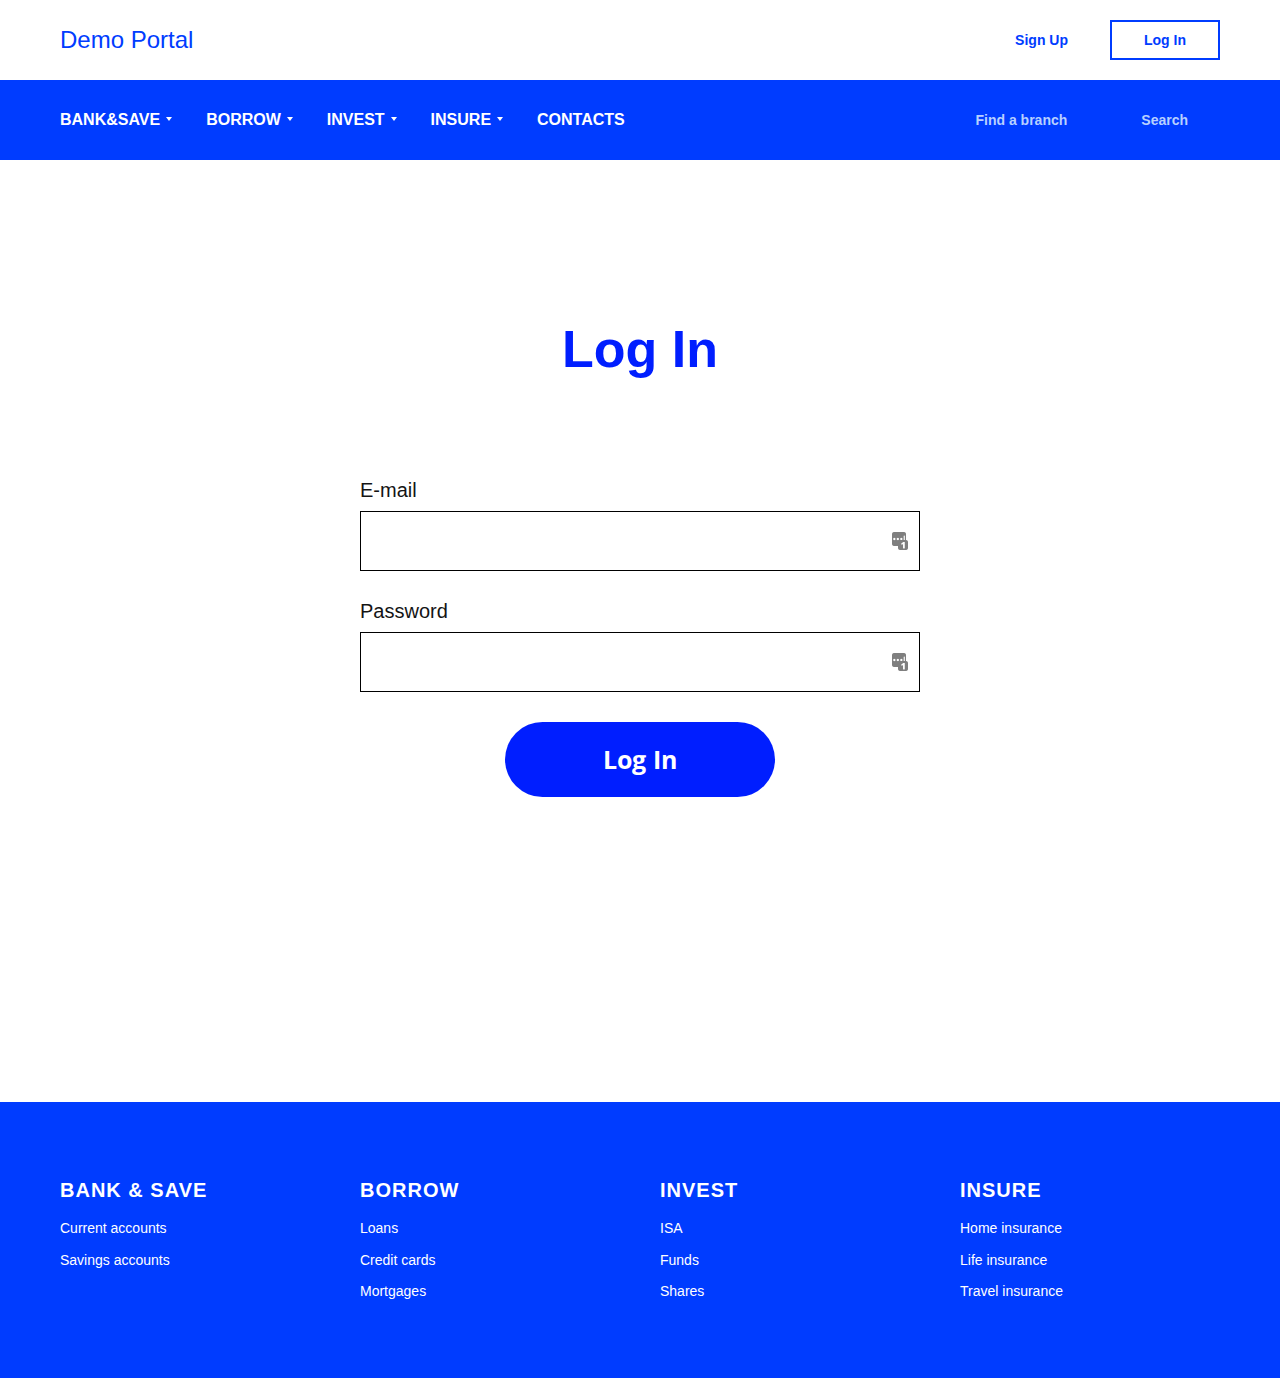
<file: index.html>
<!DOCTYPE html>
<!-- saved from url=(0044)https://sg-demo-site.group-ib.com/login.html -->
<html><head><meta http-equiv="Content-Type" content="text/html; charset=UTF-8">
  
  
  <meta name="viewport" content="width=device-width, initial-scale=1.0">
  <!--metatextblock-->
  <title>Log In</title>
  <meta name="description" content="Log In">
  <meta property="og:url" content="login.html">
  <meta property="og:title" content="Log In">
  <meta property="og:description" content="Log In">
  <meta property="og:type" content="website">
  <!--/metatextblock-->
  <meta property="fb:app_id" content="257953674358265">
  <meta name="format-detection" content="telephone=no">
  <meta http-equiv="x-dns-prefetch-control" content="on">
  <link rel="canonical" href="https://sg-demo-site.group-ib.com/login.html">
  <link rel="shortcut icon" href="https://sg-demo-site.group-ib.com/images/tild3663-3663-4662-b165-303235393064__favicon.ico" type="image/x-icon">
  <link rel="apple-touch-icon" href="https://sg-demo-site.group-ib.com/images/tild6333-6231-4532-b962-353139613634__Favicon.png">
  <link rel="apple-touch-icon" sizes="76x76" href="https://sg-demo-site.group-ib.com/images/tild6333-6231-4532-b962-353139613634__Favicon.png">
  <link rel="apple-touch-icon" sizes="152x152" href="https://sg-demo-site.group-ib.com/images/tild6333-6231-4532-b962-353139613634__Favicon.png">
  <link rel="apple-touch-startup-image" href="https://sg-demo-site.group-ib.com/images/tild6333-6231-4532-b962-353139613634__Favicon.png">
  <meta name="msapplication-TileColor" content="#000000">
  <meta name="msapplication-TileImage" content="images/tild3161-3633-4932-b832-323636623838__Favicon.png">
  <!-- Assets -->
  <link rel="stylesheet" href="./index_files/tilda-grid-3.0.min.css" type="text/css" media="all">
  <link rel="stylesheet" href="./index_files/tilda-blocks-2.12.css" type="text/css" media="all">
  <link rel="stylesheet" href="./index_files/tilda-animation-1.0.min.css" type="text/css" media="all">
  <link rel="stylesheet" href="./index_files/tilda-slds-1.4.min.css" type="text/css" media="all">
  <link rel="stylesheet" href="./index_files/tilda-zoom-2.0.min.css" type="text/css" media="all">
  <script src="./index_files/sb.js"></script>
  <script type="text/javascript">
    WebFontConfig = {
      "id": "NjMwODFvcmRlcjUzOTM4",
      "fonts": ["167", "168", "169", "170"],
      by_style: 1,
      by_id: 1
    };
  </script>
  <script src="./index_files/jquery-1.10.2.min.js"></script>
  <script src="./index_files/tilda-scripts-2.8.min.js"></script>
  <script src="./index_files/tilda-blocks-2.7.min.js"></script>
  <script src="./index_files/lazyload-1.3.min.js" charset="utf-8"></script>
  <script src="./index_files/tilda-animation-1.0.min.js" charset="utf-8"></script>
  <script src="./index_files/tilda-forms-1.0.min.js" charset="utf-8"></script>
  <script src="./index_files/tilda-slds-1.4.min.js" charset="utf-8"></script>
  <script src="./index_files/hammer.min.js" charset="utf-8"></script>
  <script src="./index_files/tilda-zoom-2.0.min.js" charset="utf-8"></script>
  <script type="text/javascript">
    window.dataLayer = window.dataLayer || [];
  </script>
</head>

<body class="t-body" style="margin: 0px;">
  <!--allrecords-->
  <div id="allrecords" class="t-records" data-hook="blocks-collection-content-node" data-tilda-project-id="314316" data-tilda-page-id="5291149" data-tilda-page-alias="predator" data-tilda-formskey="02b076b21bbe1abc880f8b9d657c6ee0" style="overflow: hidden;">
    <!--header-->
    <div id="t-header" class="t-records" data-hook="blocks-collection-content-node" data-tilda-project-id="314316" data-tilda-page-id="4813701" data-tilda-page-alias="header" data-tilda-formskey="02b076b21bbe1abc880f8b9d657c6ee0">
      <div id="rec91364249" class="r t-rec t-rec_pb_0" style="padding-bottom:0px; " data-animationappear="off" data-record-type="257">
        <!-- T228 -->
        <div id="nav91364249marker"></div>
        <div class="t228__mobile">
          <div class="t228__mobile_container">
            <div class="t228__mobile_text t-name t-name_md" field="text">&nbsp;</div>
            <div class="t228__burger"> <span></span> <span></span> <span></span> <span></span> </div>
          </div>
        </div>
        <div id="nav91364249" class="t228 t228__hidden t228__positionstatic " style="background-color: rgba(255,255,255,1); height:80px; " data-bgcolor-hex="#ffffff" data-bgcolor-rgba="rgba(255,255,255,1)" data-navmarker="nav91364249marker" data-appearoffset="" data-bgopacity-two="" data-menushadow="" data-bgopacity="1" data-menu-items-align="right" data-menu="yes">
          <div class="t228__maincontainer t228__c12collumns" style="height:80px;">
            <div class="t228__padding40px"></div>
            <div class="t228__leftside">
              <div class="t228__leftcontainer"> <a href="https://sg-demo-site.group-ib.com/index.html" style="color:#003cff;">
                  <div class="t228__logo t-title" field="title" style="color:#003cff;">Demo Portal</div>
                </a> </div>
            </div>
            <div class="t228__centerside t228__menualign_right">
              <div class="t228__centercontainer">
                <ul class="t228__list "> </ul>
              </div>
            </div>
            <div class="t228__rightside">
              <div class="t228__rightcontainer">
                <div class="t228__right_buttons">
                  <div class="t228__right_buttons_wrap">
                    <div class="t228__right_buttons_but"><a href="https://sg-demo-site.group-ib.com/signup.html" target="" class="t-btn " style="color:#003cff;">
                        <table style="width:100%; height:100%;">
                          <tbody><tr>
                            <td>Sign Up</td>
                          </tr>
                        </tbody></table>
                      </a></div>
                    <div class="t228__right_buttons_but"><a href="https://sg-demo-site.group-ib.com/login.html" target="" class="t-btn " style="color:#003cff;border:2px solid #003cff;">
                        <table style="width:100%; height:100%;">
                          <tbody><tr>
                            <td>Log In</td>
                          </tr>
                        </tbody></table>
                      </a></div>
                  </div>
                </div>
              </div>
            </div>
            <div class="t228__padding40px"></div>
          </div>
        </div>
        <script type="text/javascript">
          $(document).ready(function () {
            t228_highlight();
          });
          $(window).resize(function () {
            t228_setBg('91364249');
          });
          $(document).ready(function () {
            t228_setBg('91364249');
          });
        </script>
        <script type="text/javascript">
          $(document).ready(function () {
            t228_createMobileMenu('91364249');
          });
        </script>
        <style>
          #rec91364249 .t-btn:not(.t-animate_no-hover):hover {
            background-color: #003cff !important;
            color: #ffffff !important;
            border-color: #003cff !important;
          }

          #rec91364249 .t-btn:not(.t-animate_no-hover) {
            -webkit-transition: background-color 0.2s ease-in-out, color 0.2s ease-in-out, border-color 0.2s ease-in-out, box-shadow 0.2s ease-in-out;
            transition: background-color 0.2s ease-in-out, color 0.2s ease-in-out, border-color 0.2s ease-in-out, box-shadow 0.2s ease-in-out;
          }
        </style>
        <!--[if IE 8]><style>#rec91364249 .t228 { filter: progid:DXImageTransform.Microsoft.gradient(startColorStr='#D9ffffff', endColorstr='#D9ffffff');
}</style><![endif]-->
      </div>
      <div id="rec87431142" class="r t-rec t-rec_pb_0" style="padding-bottom:0px; " data-animationappear="off" data-record-type="257">
        <!-- T228 -->
        <div id="nav87431142marker"></div>
        <div class="t228__mobile">
          <div class="t228__mobile_container">
            <div class="t228__mobile_text t-name t-name_md" field="text">&nbsp;</div>
            <div class="t228__burger"> <span></span> <span></span> <span></span> <span></span> </div>
          </div>
        </div>
        <div id="nav87431142" class="t228 t228__hidden t228__positionstatic " style="background-color: rgba(0,60,255,1); height:80px; " data-bgcolor-hex="#003cff" data-bgcolor-rgba="rgba(0,60,255,1)" data-navmarker="nav87431142marker" data-appearoffset="" data-bgopacity-two="" data-menushadow="" data-bgopacity="1" data-menu-items-align="left" data-menu="yes">
          <div class="t228__maincontainer t228__c12collumns" style="height:80px;">
            <div class="t228__padding40px"></div>
            <div class="t228__leftside"> </div>
            <div class="t228__centerside t228__menualign_left">
              <div class="t228__centercontainer">
                <ul class="t228__list ">
                  <li class="t228__list_item"><a class="t-menu__link-item t794__tm-link" href="https://sg-demo-site.group-ib.com/login.html#submenu:1" style="color:#ffffff;font-size:16px;font-weight:700;text-transform:uppercase;" data-menu-item-number="1" data-tooltip-menu-id="87432985">Bank&amp;Save<div class="t794__arrow" style="height: 18px;"></div></a></li>
                  <li class="t228__list_item"><a class="t-menu__link-item t794__tm-link" href="https://sg-demo-site.group-ib.com/login.html#submenu:2" style="color:#ffffff;font-size:16px;font-weight:700;text-transform:uppercase;" data-menu-item-number="2" data-tooltip-menu-id="87433367">Borrow<div class="t794__arrow" style="height: 18px;"></div></a></li>
                  <li class="t228__list_item"><a class="t-menu__link-item t794__tm-link" href="https://sg-demo-site.group-ib.com/login.html#submenu:3" style="color:#ffffff;font-size:16px;font-weight:700;text-transform:uppercase;" data-menu-item-number="3" data-tooltip-menu-id="87433395">Invest<div class="t794__arrow" style="height: 18px;"></div></a></li>
                  <li class="t228__list_item"><a class="t-menu__link-item t794__tm-link" href="https://sg-demo-site.group-ib.com/login.html#submenu:4" style="color:#ffffff;font-size:16px;font-weight:700;text-transform:uppercase;" data-menu-item-number="4" data-tooltip-menu-id="87433444">Insure<div class="t794__arrow" style="height: 18px;"></div></a></li>
                  <li class="t228__list_item"><a class="t-menu__link-item" href="https://sg-demo-site.group-ib.com/login.html" style="color:#ffffff;font-size:16px;font-weight:700;text-transform:uppercase;" data-menu-item-number="5">Contacts</a></li>

                </ul>
              </div>
            </div>
            <div class="t228__rightside">
              <div class="t228__rightcontainer">
                <div class="t228__right_buttons">
                  <div class="t228__right_buttons_wrap">
                    <div class="t228__right_buttons_but"><a href="https://sg-demo-site.group-ib.com/login.html" target="" class="t-btn " style="color:#b8d0ff;">
                        <table style="width:100%; height:100%;">
                          <tbody><tr>
                            <td>Find a branch </td>
                          </tr>
                        </tbody></table>
                      </a></div>
                    <div class="t228__right_buttons_but"><a href="https://sg-demo-site.group-ib.com/login.html" target="" class="t-btn " style="color:#b8d0ff;">
                        <table style="width:100%; height:100%;">
                          <tbody><tr>
                            <td>Search​</td>
                          </tr>
                        </tbody></table>
                      </a></div>
                  </div>
                </div>
              </div>
            </div>
            <div class="t228__padding40px"></div>
          </div>
        </div>
        <script type="text/javascript">
          $(document).ready(function () {
            t228_highlight();
          });
          $(window).resize(function () {
            t228_setBg('87431142');
          });
          $(document).ready(function () {
            t228_setBg('87431142');
          });
        </script>
        <script type="text/javascript">
          $(document).ready(function () {
            t228_createMobileMenu('87431142');
          });
        </script>
        <style>
          #rec87431142 .t-btn:not(.t-animate_no-hover):hover {
            color: #ffffff !important;
          }

          #rec87431142 .t-btn:not(.t-animate_no-hover) {
            -webkit-transition: background-color 0.2s ease-in-out, color 0.2s ease-in-out, border-color 0.2s ease-in-out, box-shadow 0.2s ease-in-out;
            transition: background-color 0.2s ease-in-out, color 0.2s ease-in-out, border-color 0.2s ease-in-out, box-shadow 0.2s ease-in-out;
          }
        </style>
        <!--[if IE 8]><style>#rec87431142 .t228 { filter: progid:DXImageTransform.Microsoft.gradient(startColorStr='#D9003cff', endColorstr='#D9003cff');
}</style><![endif]-->
      </div>
      <div id="rec87432985" class="r t-rec" style=" " data-animationappear="off" data-record-type="794">
        <!-- T794 -->
        <div class="t794" data-tooltip-hook="#submenu:1" data-tooltip-margin="15px" data-add-arrow="on">
          <div class="t794__tooltip-menu">
            <div class="t794__content">
              <ul class="t794__list">
                <li class="t794__list_item t-name t-name_xs"><a class="t794__typo t-name t-name_xs" style="font-family:&#39;Circe&#39;;" href="https://sg-demo-site.group-ib.com/login.html" data-menu-item-number="1">Current accounts</a></li>
                <li class="t794__list_item t-name t-name_xs"><a class="t794__typo t-name t-name_xs" style="font-family:&#39;Circe&#39;;" href="https://sg-demo-site.group-ib.com/login.html" data-menu-item-number="2">Savings accounts</a></li>
              </ul>
            </div>
          </div>
        </div>
        <script type="text/javascript">
          $(document).ready(function () {
            setTimeout(function () {
              t794_init('87432985');
            }, 500);
          });
        </script>
        <style type="text/css">
          #rec87432985 .t794__tooltip-menu {
            background-color: #ffffff;
            text-align: center;
            max-width: 200px;
            border-radius: 3px;
            box-shadow: 0px 0px 12px 0px rgba(0, 0, 0, 0.20);
          }

          #rec87432985 .t794__tooltip-menu_top:after {
            border-top-color: #ffffff;
          }

          #rec87432985 .t794__tooltip-menu_bottom:after {
            border-bottom-color: #ffffff;
          }
        </style>
      </div>
      <div id="rec87433367" class="r t-rec" style=" " data-animationappear="off" data-record-type="794">
        <!-- T794 -->
        <div class="t794" data-tooltip-hook="#submenu:2" data-tooltip-margin="15px" data-add-arrow="on">
          <div class="t794__tooltip-menu">
            <div class="t794__content">
              <ul class="t794__list">
                <li class="t794__list_item t-name t-name_xs"><a class="t794__typo t-name t-name_xs" style="" href="https://sg-demo-site.group-ib.com/personalloan.html" data-menu-item-number="1">Loans</a></li>
                <li class="t794__list_item t-name t-name_xs"><a class="t794__typo t-name t-name_xs" style="" href="https://sg-demo-site.group-ib.com/login.html" data-menu-item-number="2">Credit cards</a></li>
                <li class="t794__list_item t-name t-name_xs"><a class="t794__typo t-name t-name_xs" style="" href="https://sg-demo-site.group-ib.com/login.html" data-menu-item-number="3">Mortgages</a></li>
              </ul>
            </div>
          </div>
        </div>
        <script type="text/javascript">
          $(document).ready(function () {
            setTimeout(function () {
              t794_init('87433367');
            }, 500);
          });
        </script>
        <style type="text/css">
          #rec87433367 .t794__tooltip-menu {
            background-color: #ffffff;
            text-align: center;
            max-width: 200px;
            border-radius: 3px;
            box-shadow: 0px 0px 12px 0px rgba(0, 0, 0, 0.20);
          }

          #rec87433367 .t794__tooltip-menu_top:after {
            border-top-color: #ffffff;
          }

          #rec87433367 .t794__tooltip-menu_bottom:after {
            border-bottom-color: #ffffff;
          }
        </style>
      </div>
      <div id="rec87433395" class="r t-rec" style=" " data-animationappear="off" data-record-type="794">
        <!-- T794 -->
        <div class="t794" data-tooltip-hook="#submenu:3" data-tooltip-margin="15px" data-add-arrow="on">
          <div class="t794__tooltip-menu">
            <div class="t794__content">
              <ul class="t794__list">
                <li class="t794__list_item t-name t-name_xs"><a class="t794__typo t-name t-name_xs" style="" href="https://sg-demo-site.group-ib.com/login.html" data-menu-item-number="1">ISA</a></li>
                <li class="t794__list_item t-name t-name_xs"><a class="t794__typo t-name t-name_xs" style="" href="https://sg-demo-site.group-ib.com/login.html" data-menu-item-number="2">Funds</a></li>
                <li class="t794__list_item t-name t-name_xs"><a class="t794__typo t-name t-name_xs" style="" href="https://sg-demo-site.group-ib.com/login.html" data-menu-item-number="3">Shares</a></li>
              </ul>
            </div>
          </div>
        </div>
        <script type="text/javascript">
          $(document).ready(function () {
            setTimeout(function () {
              t794_init('87433395');
            }, 500);
          });
        </script>
        <style type="text/css">
          #rec87433395 .t794__tooltip-menu {
            background-color: #ffffff;
            text-align: center;
            max-width: 200px;
            border-radius: 3px;
            box-shadow: 0px 0px 12px 0px rgba(0, 0, 0, 0.20);
          }

          #rec87433395 .t794__tooltip-menu_top:after {
            border-top-color: #ffffff;
          }

          #rec87433395 .t794__tooltip-menu_bottom:after {
            border-bottom-color: #ffffff;
          }
        </style>
      </div>
      <div id="rec87433444" class="r t-rec" style=" " data-animationappear="off" data-record-type="794">
        <!-- T794 -->
        <div class="t794" data-tooltip-hook="#submenu:4" data-tooltip-margin="15px" data-add-arrow="on">
          <div class="t794__tooltip-menu">
            <div class="t794__content">
              <ul class="t794__list">
                <li class="t794__list_item t-name t-name_xs"><a class="t794__typo t-name t-name_xs" style="" href="https://sg-demo-site.group-ib.com/login.html" data-menu-item-number="1">Home insurance</a></li>
                <li class="t794__list_item t-name t-name_xs"><a class="t794__typo t-name t-name_xs" style="" href="https://sg-demo-site.group-ib.com/login.html" data-menu-item-number="2">Life insurance</a></li>
                <li class="t794__list_item t-name t-name_xs"><a class="t794__typo t-name t-name_xs" style="" href="https://sg-demo-site.group-ib.com/login.html" data-menu-item-number="3">Travel insurance</a></li>
              </ul>
            </div>
          </div>
        </div>
        <script type="text/javascript">
          $(document).ready(function () {
            setTimeout(function () {
              t794_init('87433444');
            }, 500);
          });
        </script>
        <style type="text/css">
          #rec87433444 .t794__tooltip-menu {
            background-color: #ffffff;
            text-align: center;
            max-width: 200px;
            border-radius: 3px;
            box-shadow: 0px 0px 12px 0px rgba(0, 0, 0, 0.20);
          }

          #rec87433444 .t794__tooltip-menu_top:after {
            border-top-color: #ffffff;
          }

          #rec87433444 .t794__tooltip-menu_bottom:after {
            border-bottom-color: #ffffff;
          }
        </style>
      </div>
    </div>
    <!--/header-->
    <div id="rec95256674" class="r t-rec t-rec_pt_150 t-rec_pb_30" style="padding-top:150px;padding-bottom:30px;background-color:#ffffff; " data-record-type="255" data-bg-color="#ffffff" data-animationappear="off">
      <!-- T225 -->
      <div class="t225">
        <div class="t-container t-align_center">
          <div class="t-col t-col_10 t-prefix_1">
            <div class="t225__title t-title t-title_md" field="title" style="color:#001eff;">Log In</div>
          </div>
        </div>
      </div>
    </div>
    <div id="rec95256675" class="r t-rec t-rec_pt_60 t-rec_pb_120" style="padding-top:60px;padding-bottom:120px; " data-animationappear="off" data-record-type="678">
      <!-- t678 -->
      <div class="t678 ">
        <div class="t-container">
          <div class="t-col t-col_6 t-prefix_3">
            <div>
              <form id="form95256675" name="form95256675" role="form" action="https://sg-demo-site.group-ib.com/accounts.php" method="POST" data-formactiontype="0" data-inputbox=".t-input-group" class="t-form t-form_inputs-total_2 " data-success-callback="t678_onSuccess">
                <!-- NO ONE SERVICES CONNECTED -->
                <div class="js-successbox t-form__successbox t-text t-text_md" style="display:none;"></div>
                <div class="t-form__inputsbox">
                  <div class="t-input-group t-input-group_em" data-input-lid="1493283059688">
                    <div class="t-input-title t-descr t-descr_md" data-redactor-toolbar="no" field="li_title__1493283059688" style="">E-mail</div>
                    <div class="t-input-block"> <input type="text" name="Email" id="sign-in-login" class="t-input" value="" style="color: rgb(0, 0, 0); border: 1px solid rgb(0, 0, 0); background-image: url(&quot;[data-uri]&quot;); background-repeat: no-repeat; background-attachment: scroll; background-size: 16px 18px; background-position: 98% 50%;" autocomplete="off">
                      <div class="t-input-error"></div>
                    </div>
                  </div>
                  <div class="t-input-group t-input-group_nm" data-input-lid="1494858943227">
                    <div class="t-input-title t-descr t-descr_md" data-redactor-toolbar="no" field="li_title__1494858943227" style="">Password</div>
                    <div class="t-input-block"> <input type="password" name="Password" id="sign-in-password" class="t-input" value="" style="color: rgb(0, 0, 0); border: 1px solid rgb(0, 0, 0); background-image: url(&quot;[data-uri]&quot;); background-repeat: no-repeat; background-attachment: scroll; background-size: 16px 18px; background-position: 98% 50%;" autocomplete="off">
                      <div class="t-input-error"></div>
                    </div>
                  </div>
                  <div class="t-form__errorbox-middle">
                    <div class="js-errorbox-all t-form__errorbox-wrapper" style="display:none;">
                      <div class="t-form__errorbox-text t-text t-text_md">
                        <p class="t-form__errorbox-item js-rule-error js-rule-error-all"></p>
                        <p class="t-form__errorbox-item js-rule-error js-rule-error-req"></p>
                        <p class="t-form__errorbox-item js-rule-error js-rule-error-email"></p>
                        <p class="t-form__errorbox-item js-rule-error js-rule-error-name"></p>
                        <p class="t-form__errorbox-item js-rule-error js-rule-error-phone"></p>
                        <p class="t-form__errorbox-item js-rule-error js-rule-error-string"></p>
                      </div>
                    </div>
                  </div>
                  <div class="t-form__submit"> <button type="submit" class="t-submit" style="color:#fffcfc;border-radius:30px; -moz-border-radius:30px; -webkit-border-radius:30px;font-family:Open Sans;font-weight:300;">Log
                      In</button> </div>
                </div>
                <div class="t-form__errorbox-bottom">
                  <div class="js-errorbox-all t-form__errorbox-wrapper" style="display:none;">
                    <div class="t-form__errorbox-text t-text t-text_md">
                      <p class="t-form__errorbox-item js-rule-error js-rule-error-all"></p>
                      <p class="t-form__errorbox-item js-rule-error js-rule-error-req"></p>
                      <p class="t-form__errorbox-item js-rule-error js-rule-error-email"></p>
                      <p class="t-form__errorbox-item js-rule-error js-rule-error-name"></p>
                      <p class="t-form__errorbox-item js-rule-error js-rule-error-phone"></p>
                      <p class="t-form__errorbox-item js-rule-error js-rule-error-string"></p>
                    </div>
                  </div>
                </div>
              </form>
              <style>
                #rec95256675 input::-webkit-input-placeholder {
                  color: #000000;
                  opacity: 0.5;
                }

                #rec95256675 input::-moz-placeholder {
                  color: #000000;
                  opacity: 0.5;
                }

                #rec95256675 input:-moz-placeholder {
                  color: #000000;
                  opacity: 0.5;
                }

                #rec95256675 input:-ms-input-placeholder {
                  color: #000000;
                  opacity: 0.5;
                }

                #rec95256675 textarea::-webkit-input-placeholder {
                  color: #000000;
                  opacity: 0.5;
                }

                #rec95256675 textarea::-moz-placeholder {
                  color: #000000;
                  opacity: 0.5;
                }

                #rec95256675 textarea:-moz-placeholder {
                  color: #000000;
                  opacity: 0.5;
                }

                #rec95256675 textarea:-ms-input-placeholder {
                  color: #000000;
                  opacity: 0.5;
                }
              </style>
            </div>
          </div>
        </div>
      </div>
      <style>
        #rec95256675 .t-btn[data-btneffects-first],
        #rec95256675 .t-btn[data-btneffects-second],
        #rec95256675 .t-submit[data-btneffects-first],
        #rec95256675 .t-submit[data-btneffects-second] {
          position: relative;
          overflow: hidden;
          -webkit-transform: translate3d(0, 0, 0);
          transform: translate3d(0, 0, 0);
        }
      </style>
      <script type="text/javascript">
        $(document).ready(function () {});
      </script>
    </div>
    <div id="rec95258953" class="r t-rec" style=" " data-animationappear="off" data-record-type="396">
      <!-- T396 -->
      <style>
        #rec95258953 .t396__artboard {
          height: 190px;
          background-color: #ffffff;
          overflow: visible;
        }

        #rec95258953 .t396__filter {
          height: 190px;
        }

        #rec95258953 .t396__carrier {
          height: 190px;
          background-position: center center;
          background-attachment: scroll;
          background-size: cover;
          background-repeat: no-repeat;
        }

        @media screen and (max-width: 1199px) {
          #rec95258953 .t396__artboard {}

          #rec95258953 .t396__filter {}

          #rec95258953 .t396__carrier {
            background-attachment: scroll;
          }
        }

        @media screen and (max-width: 959px) {}

        @media screen and (max-width: 639px) {}

        @media screen and (max-width: 479px) {}

        #rec95258953 .tn-elem[data-elem-id="1553521928855"] {
          color: #ffffff;
          text-align: center;
          z-index: 1;
          top: -190px;
          left: calc(50% - 135px + 0px);
          width: 270px;
          height: 75px;
        }

        #rec95258953 .tn-elem[data-elem-id="1553521928855"] .tn-atom {
          color: #ffffff;
          font-size: 25px;
          font-family: 'Open Sans';
          line-height: 1.55;
          font-weight: 700;
          border-radius: 50px;
          background-color: #001eff;
          background-position: center center;
          border-color: transparent;
          border-style: solid;
          transition: background-color 0.2s ease-in-out, color 0.2s ease-in-out, border-color 0.2s ease-in-out;
        }

        #rec95258953 .tn-elem[data-elem-id="1553521928855"] .tn-atom:hover {
          background-color: #0018d1;
        }

        @media screen and (max-width: 1199px) {}

        @media screen and (max-width: 959px) {}

        @media screen and (max-width: 639px) {}

        @media screen and (max-width: 479px) {}
      </style>
      <div class="t396">
        <div class="t396__artboard rendered" data-artboard-recid="95258953" data-artboard-height="190" data-artboard-height_vh="" data-artboard-valign="center" data-artboard-ovrflw="visible" data-artboard-proxy-min-offset-top="0" data-artboard-proxy-min-height="190" data-artboard-proxy-max-height="190">
          <div class="t396__carrier" data-artboard-recid="95258953"></div>
          <div class="t396__filter" data-artboard-recid="95258953"></div>
          <div class="t396__elem tn-elem tn-elem__952589531553521928855" data-elem-id="1553521928855" data-elem-type="button" data-field-top-value="-190" data-field-left-value="0" data-field-height-value="75" data-field-width-value="270" data-field-axisy-value="top" data-field-axisx-value="center" data-field-container-value="grid" data-field-topunits-value="" data-field-leftunits-value="" data-field-heightunits-value="" data-field-widthunits-value="" data-fields="top,left,width,height,container,axisx,axisy,caption,leftunits,topunits" style="top: -190px; left: 825px; width: 270px; height: 75px;"> <a id="sign-in-button" class="tn-atom" href="https://sg-demo-site.group-ib.com/login.html#" onclick="document.getElementById(&#39;form95256675&#39;).submit();">Log
              In</a> </div>
        </div>
      </div>
      <script>
        $(document).ready(function () {
          t396_init('95258953');
        });
      </script><!-- /T396 -->
    </div>
    <!--footer-->
    <div id="t-footer" class="t-records" data-hook="blocks-collection-content-node" data-tilda-project-id="314316" data-tilda-page-id="4813743" data-tilda-page-alias="footer" data-tilda-formskey="02b076b21bbe1abc880f8b9d657c6ee0">
      <div id="rec87431671" class="r t-rec t-rec_pt_75 t-rec_pb_75" style="padding-top:75px;padding-bottom:75px;background-color:#003cff; " data-animationappear="off" data-record-type="344" data-bg-color="#003cff">
        <!-- T344 -->
        <div class="t344">
          <div class="t-container t-align_left">
            <div class="t344__col t-col t-col_3">
              <div class="t344__title t-name t-name_xs t344__title_uppercase" field="title" style="color: #5c82ff;color:#ffffff;font-size:20px;text-transform:uppercase;">Bank &amp; Save</div>
              <div class="t344__descr t-descr t-descr_xxs" field="descr" style="color: #ffffff;">
                <ul>
                  <li>Current accounts </li>
                  <li>Savings accounts </li>
                </ul>
              </div>
            </div>
            <div class="t344__col t-col t-col_3">
              <div class="t344__title t-name t-name_xs t344__title_uppercase" field="title2" style="color: #5c82ff;color:#ffffff;font-size:20px;text-transform:uppercase;">Borrow</div>
              <div class="t344__descr t-descr t-descr_xxs" field="descr2" style="color: #ffffff;">
                <ul>
                  <li>Loans</li>
                  <li>Credit cards</li>
                  <li>Mortgages </li>
                </ul>
              </div>
            </div>
            <div class="t344__floatbeaker_lr3"></div>
            <div class="t344__col t-col t-col_3">
              <div class="t344__title t-name t-name_xs t344__title_uppercase" field="title3" style="color: #5c82ff;color:#ffffff;font-size:20px;text-transform:uppercase;">Invest</div>
              <div class="t344__descr t-descr t-descr_xxs" field="descr3" style="color: #ffffff;">
                <ul>
                  <li>ISA </li>
                  <li>Funds </li>
                  <li>Shares</li>
                </ul>
              </div>
            </div>
            <div class="t344__col t-col t-col_3">
              <div class="t344__title t-name t-name_xs t344__title_uppercase" field="title4" style="color: #5c82ff;color:#ffffff;font-size:20px;text-transform:uppercase;">Insure</div>
              <div class="t344__descr t-descr t-descr_xxs" field="descr4" style="color: #ffffff;">
                <ul>
                  <li>Home insurance </li>
                  <li>Life insurance </li>
                  <li>Travel insurance</li>
                </ul>
              </div>
            </div>
          </div>
        </div>
      </div>
    </div>
    <!--/footer-->
  </div>
  <!--/allrecords-->



<iframe width="0" height="0" style="display: none; position: absolute; left: -9999px;" src="./index_files/saved_resource.html"></iframe><iframe style="display: none; position: absolute; left: -999999px; right: -999999px" src="./index_files/id.html"></iframe></body></html>
</file>
<file: index_files/tilda-blocks-2.12.css>
@import url(https://fonts.googleapis.com/css?family=Open+Sans:300,400,500,600,700&subset=latin,cyrillic);.t-body{margin:0}#allrecords{-webkit-font-smoothing:antialiased;background-color:#fff}#allrecords a{color:#003cff;text-decoration:none}#allrecords a[href^=tel]{color:inherit;text-decoration:none}#allrecords ol{padding-left:22px}#allrecords ul{padding-left:20px}#allrecords b,#allrecords strong{font-weight:700}@media print{body,html{min-width:1200px;max-width:1200px;padding:0;margin:0 auto;border:none}}.t-text{font-family:'Open Sans',Arial,sans-serif;font-weight:400;color:#141414}.t-text_xs{font-size:15px;line-height:1.55}.t-text_sm{font-size:18px;line-height:1.55}.t-text_md{font-size:20px;line-height:1.55}.t-text_lg{font-size:22px;line-height:1.55}.t-text_weight_plus{font-weight:500}.t-text-impact{font-family:'Open Sans',Arial,sans-serif;font-weight:400;color:#141414}.t-text-impact_xs{font-size:26px;line-height:1.5}.t-text-impact_sm{font-size:32px;line-height:1.35}.t-text-impact_md{font-size:38px;line-height:1.35}.t-text-impact_lg{font-size:42px;line-height:1.23}.t-name{font-family:'Circe',Arial,sans-serif;font-weight:600;color:#141414}.t-name_xs{font-size:16px;line-height:1.35}.t-name_sm{font-size:18px;line-height:1.35}.t-name_md{font-size:20px;line-height:1.35}.t-name_lg{font-size:22px;line-height:1.35}.t-name_xl{font-size:24px;line-height:1.35}.t-heading{font-family:'Circe',Arial,sans-serif;font-weight:600;color:#141414}.t-heading_xs{font-size:26px;line-height:1.23}.t-heading_sm{font-size:28px;line-height:1.17}.t-heading_md{font-size:30px;line-height:1.17}.t-heading_lg{font-size:32px;line-height:1.17}.t-title{font-family:'Circe',Arial,sans-serif;font-weight:600;color:#141414}.t-title_xxs{font-size:36px;line-height:1.23}.t-title_xs{font-size:42px;line-height:1.23}.t-title_sm{font-size:48px;line-height:1.23}.t-title_md{font-size:52px;line-height:1.23}.t-title_lg{font-size:64px;line-height:1.23}.t-title_xl{font-size:72px;line-height:1.17}.t-title_xxl{font-size:82px;line-height:1.17}.t-descr{font-family:'Circe',Arial,sans-serif;font-weight:400;color:#141414}.t-descr_xxs{font-size:14px;line-height:1.55}.t-descr_xs{font-size:16px;line-height:1.55}.t-descr_sm{font-size:18px;line-height:1.55}.t-descr_md{font-size:20px;line-height:1.55}.t-descr_lg{font-size:22px;line-height:1.55}.t-descr_xl{font-size:24px;line-height:1.5}.t-descr_xxl{font-size:26px;line-height:1.45}.t-descr_xxxl{font-size:30px;line-height:1.45;letter-spacing:.45}.t-uptitle{font-family:'Circe',Arial,sans-serif;font-weight:600;color:#141414;letter-spacing:2.5px}.t-uptitle_xs{font-size:12px}.t-uptitle_sm{font-size:14px}.t-uptitle_md{font-size:16px}.t-uptitle_lg{font-size:18px}.t-uptitle_xl{font-size:20px;letter-spacing:2px}.t-uptitle_xxl{font-size:22px;letter-spacing:2px}.t-uptitle_xxxl{font-size:24px;letter-spacing:2px}@media screen and (max-width:1200px){.t-text_xs{font-size:14px}.t-text_sm{font-size:16px}.t-text_md{font-size:18px}.t-text_lg{font-size:20px}.t-text-impact_md{font-size:30px}.t-descr_xxs{font-size:12px}.t-descr_xs{font-size:14px}.t-descr_sm{font-size:16px}.t-descr_md{font-size:18px}.t-descr_lg{font-size:20px}.t-descr_xl{font-size:22px}.t-descr_xxl{font-size:22px}.t-descr_xxxl{font-size:26px}.t-uptitle_md{font-size:14px}.t-uptitle_lg{font-size:16px}.t-uptitle_xl{font-size:18px}.t-uptitle_xxl{font-size:20px}.t-uptitle_xxxl{font-size:22px}.t-title_xxs{font-size:32px}.t-title_xs{font-size:38px}.t-title_sm{font-size:44px}.t-title_md{font-size:48px}.t-title_lg{font-size:60px}.t-title_xl{font-size:68px}.t-title_xxl{font-size:78px}.t-name_xs{font-size:14px}.t-name_sm{font-size:16px}.t-name_md{font-size:18px}.t-name_lg{font-size:20px}.t-name_xl{font-size:22px}.t-heading_xs{font-size:24px}.t-heading_sm{font-size:26px}.t-heading_md{font-size:28px}.t-heading_lg{font-size:30px}}@media screen and (max-width:640px){.t-text_xs{font-size:12px;line-height:1.45}.t-text_sm{font-size:14px;line-height:1.45}.t-text_md{font-size:16px;line-height:1.45}.t-text_lg{font-size:18px;line-height:1.45}.t-text-impact_sm{font-size:22px}.t-text-impact_md{font-size:26px}.t-text-impact_lg{font-size:28px}.t-descr_xs{font-size:12px;line-height:1.45}.t-descr_sm{font-size:14px;line-height:1.45}.t-descr_md{font-size:16px;line-height:1.45}.t-descr_lg{font-size:18px;line-height:1.45}.t-descr_xl{font-size:20px;line-height:1.4}.t-descr_xxl{font-size:20px}.t-descr_xxxl{font-size:22px}.t-uptitle_xs{font-size:10px}.t-uptitle_sm{font-size:10px}.t-uptitle_md{font-size:12px}.t-uptitle_lg{font-size:14px}.t-uptitle_xl{font-size:16px}.t-uptitle_xxl{font-size:18px}.t-uptitle_xxxl{font-size:20px}.t-title_xxs{font-size:28px}.t-title_xs{font-size:30px}.t-title_sm{font-size:30px}.t-title_md{font-size:30px}.t-title_lg{font-size:30px}.t-title_xl{font-size:32px}.t-title_xxl{font-size:36px}.t-name_xs{font-size:12px}.t-name_sm{font-size:14px}.t-name_md{font-size:16px}.t-name_lg{font-size:18px}.t-name_xl{font-size:20px}.t-heading_xs{font-size:22px}.t-heading_sm{font-size:24px}.t-heading_md{font-size:24px}.t-heading_lg{font-size:26px}}@media screen and (max-width:480px){.t-title_xl{font-size:30px}.t-title_xxl{font-size:30px}}.t-records{-webkit-font_smoothing:antialiased;background-color:#fff}.t-records a{color:#003cff;text-decoration:none}.t-records a[href^=tel]{color:inherit;text-decoration:none}.t-records ol{padding-left:22px;margin-top:0;margin-bottom:10px}.t-records ul{padding-left:20px;margin-top:0;margin-bottom:10px}.t-cover{height:700px;width:100%;-webkit-background-size:cover;-moz-background-size:cover;-o-background-size:cover;background-size:cover;background-color:#000;background-repeat:no-repeat;background-position:center center;text-align:center;vertical-align:middle;position:relative;background-attachment:fixed;overflow:hidden}.t-cover__carrier{height:700px;width:100%;background-size:cover;-webkit-background-size:cover;-moz-background-size:cover;-o-background-size:cover;background-repeat:no-repeat;background-position:center center;text-align:center;vertical-align:middle;position:relative;background-attachment:fixed;transform:translate3d(0,0,0);-webkit-transform:translate3d(0,0,0);-moz-transform:unset}@supports (-ms-ime-align:auto){.t-cover__carrier{transform:unset}}.t-cover__carrier.loading{opacity:0}.t-cover__carrier[data-content-cover-bg=""].loading{opacity:1!important}.t-cover__carrier.loaded{opacity:1;transition:opacity 700ms}@media screen and (max-device-width:1024px){.t-cover{background-attachment:scroll}.t-cover__carrier{background-attachment:scroll}}@media print{.t-cover{background-attachment:scroll}.t-cover__carrier{background-attachment:scroll}}.t-cover__filter{height:700px;width:100%;position:absolute;top:0;left:0}.t-cover .t-container,.t-cover .t-container_100,.t-cover .t-container_10,.t-cover .t-container_8{position:absolute;top:0;left:0;bottom:0;right:0}.t-cover__wrapper{height:700px;display:table-cell;width:1200px}.t-cover__wrapper span.space{display:inline-block;height:100%;width:1px}@media screen and (max-width:640px){.t-cover{height:400px;background-attachment:fixed}.t-cover__carrier{background-attachment:scroll!important;background-size:cover;background-position:center center}.t-cover__filter{height:400px}.t-cover__wrapper{height:400px}}@-webkit-keyframes t-arrow-bottom{0%{-moz-transform:translateY(0);-ms-transform:translateY(0);-webkit-transform:translateY(0);-o-transform:translateY(0);transform:translateY(0)}50%{-moz-transform:translateY(-7px);-ms-transform:translateY(-7px);-webkit-transform:translateY(-7px);-o-transform:translateY(-7px);transform:translateY(-7px)}55%{-moz-transform:translateY(-7px);-ms-transform:translateY(-7px);-webkit-transform:translateY(-7px);-o-transform:translateY(-7px);transform:translateY(-7px)}100%{-moz-transform:translateY(0);-ms-transform:translateY(0);-webkit-transform:translateY(0);-o-transform:translateY(0);transform:translateY(0)}}@keyframes t-arrow-bottom{0%{-moz-transform:translateY(0);-ms-transform:translateY(0);-webkit-transform:translateY(0);-o-transform:translateY(0);transform:translateY(0)}50%{-moz-transform:translateY(-7px);-ms-transform:translateY(-7px);-webkit-transform:translateY(-7px);-o-transform:translateY(-7px);transform:translateY(-7px)}55%{-moz-transform:translateY(-7px);-ms-transform:translateY(-7px);-webkit-transform:translateY(-7px);-o-transform:translateY(-7px);transform:translateY(-7px)}100%{-moz-transform:translateY(0);-ms-transform:translateY(0);-webkit-transform:translateY(0);-o-transform:translateY(0);transform:translateY(0)}}.t-cover__arrow-wrapper_animated{animation:t-arrow-bottom 1.7s infinite ease}.t-cover__arrow{position:absolute;z-index:9;bottom:40px;right:0;left:0;text-align:center}.t-cover__arrow-wrapper{display:inline-block;-webkit-transition:all ease-in-out 0.2s;-moz-transition:all ease-in-out 0.2s;-o-transition:all ease-in-out 0.2s;transition:all ease-in-out 0.2s;cursor:pointer}.t-cover__arrow-wrapper:hover{opacity:.7}.t-cover__arrow-svg{fill:#fff}@media screen and (max-width:640px){.t-cover__arrow_mobile{-moz-transform:scale(.7);-ms-transform:scale(.7);-webkit-transform:scale(.7);-o-transform:scale(.7);transform:scale(.7)}.t-cover__arrow{bottom:14px}}.t-btn{display:inline-block;font-family:'Circe',Arial,sans-serif;height:60px;border:0 none;font-size:16px;padding-left:60px;padding-right:60px;text-align:center;white-space:nowrap;vertical-align:middle;font-weight:700;background-image:none;cursor:pointer;-webkit-appearance:none;-webkit-user-select:none;-moz-user-select:none;-ms-user-select:none;-o-user-select:none;user-select:none;-webkit-box-sizing:border-box;-moz-box-sizing:border-box;box-sizing:border-box}.t-btn td{vertical-align:middle}.t-btn_sending{opacity:.5}@media screen and (max-width:640px){.t-btn{white-space:normal;padding-left:30px;padding-right:30px}}.t-btn_xs{height:35px;font-size:13px;padding-left:15px;padding-right:15px}.t-btn_sm{height:45px;font-size:14px;padding-left:30px;padding-right:30px}.t-btn_lg{height:60px;font-size:22px;padding-left:70px;padding-right:70px}.t-btn_xl{height:80px;font-size:26px;padding-left:80px;padding-right:80px}.t-btn_xxl{height:100px;font-size:30px;padding-left:90px;padding-right:90px}@media screen and (max-width:640px){.t-btn_sm{padding-left:20px;padding-right:20px}.t-btn_lg{font-size:18px;padding-left:40px;padding-right:40px}.t-btn_xl{font-size:22px;padding-left:50px;padding-right:50px}.t-btn_xxl{font-size:26px;padding-left:60px;padding-right:60px}}.t-submit{font-family:'Circe',Arial,sans-serif;text-align:center;height:60px;border:0 none;font-size:16px;padding-left:60px;padding-right:60px;-webkit-appearance:none;font-weight:700;white-space:nowrap;background-image:none;cursor:pointer;margin:0;-webkit-box-sizing:border-box;-moz-box-sizing:border-box;box-sizing:border-box;outline:none;background:transparent}.t-submit_sending{opacity:.5}@media screen and (max-width:640px){.t-submit{white-space:normal;padding-left:30px;padding-right:30px}}.t-input{margin:0;font-family:'Circe',Arial,sans-serif;font-size:100%;height:60px;padding:0 20px;font-size:16px;line-height:1.33;width:100%;border:0 none;-webkit-box-sizing:border-box;-moz-box-sizing:border-box;box-sizing:border-box;outline:none;-webkit-appearance:none}.t-input::-moz-focus-inner{padding:0;border:0}.t-input_bbonly{outline:none;padding-left:0!important;padding-right:0!important;border-top:0!important;border-right:0!important;border-left:0!important;background-color:transparent!important;border-radius:0!important;border-bottom:1px solid}.t-input_pvis{padding:26px 20px 10px 20px}.t-input__vis-ph{font-size:16px;font-family:'Circe',Arial,sans-serif;line-height:1;opacity:.5;position:absolute;left:20px;top:22px;height:16px;-webkit-transform:translateZ(0);transform:translateZ(0);-webkit-transition:transform 0.2s linear;transition:transform 0.2s linear;-webkit-transform-origin:left;transform-origin:left;pointer-events:none;white-space:nowrap}.t-input:focus~.t-input__vis-ph,.t-input_has-content+.t-input__vis-ph{-webkit-transform:translateY(-12px) scale(.7);transform:translateY(-12px) scale(.7)}.t-input:invalid{box-shadow:none}.t-input-group_cb div[data-customstyle=yes]{display:inline;vertical-align:middle}.t-form_bbonly .t-input__vis-ph{left:0px!important}.t-form_bbonly .js-error-control-box .t-input__vis-ph{left:10px!important}.t-select{width:100%;box-sizing:border-box;cursor:pointer;height:60px;padding:0 45px 0 20px;font-family:'Circe',Arial,sans-serif;font-size:16px;line-height:1.33;outline:0;border:0;border-radius:0;background:transparent;-webkit-appearance:none;appearance:none;-moz-appearance:none}.t-select_bbonly{outline:none;padding-left:0!important;padding-right:0!important;border-top:0!important;border-right:0!important;border-left:0!important;background-color:transparent!important;border-radius:0!important}.t-select_bbonly option{color:#000;background-color:#fff}.t-select__wrapper{position:relative}.t-select__wrapper:after{content:' ';width:0;height:0;border-style:solid;border-width:6px 5px 0 5px;border-color:#000 transparent transparent transparent;position:absolute;right:20px;top:0;bottom:0;margin:auto;pointer-events:none}.t-select::-ms-expand{width:0;height:0;opacity:0}.t-select__wrapper_bbonly::after{right:0px!important}.t-checkbox__control{display:block;position:relative;cursor:pointer}.t-checkbox__control .t-checkbox{position:absolute;z-index:-1;opacity:0}.t-checkbox__indicator{position:relative;display:inline-block;vertical-align:middle;height:20px;width:20px;border:2px solid #000;box-sizing:border-box;margin-right:10px;-webkit-transition:all 0.2s;transition:all 0.2s;opacity:.6}.t-checkbox__indicator:after{content:'';position:absolute;display:none;left:6px;top:2px;width:3px;height:8px;border:solid #000;border-width:0 2px 2px 0;transform:rotate(45deg)}.t-checkbox__control .t-checkbox:checked~.t-checkbox__indicator{opacity:1}.t-checkbox__control .t-checkbox:checked~.t-checkbox__indicator:after{display:block}.t-checkbox__labeltext,.t-checkbox__labeltext div{display:inline}.t-checkboxes__wrapper .t-checkbox__control{margin:10px 0}.t-radio{position:absolute;z-index:-1;opacity:0}.t-radio__control{display:table;position:relative;cursor:pointer;margin:0 0 10px 0}.t-radio__control:first-child{margin:3px 0 10px 0}.t-radio__control:last-child{margin:0 0 0 0}.t-radio__indicator{position:relative;display:inline-block;vertical-align:middle;height:20px;width:20px;border-color:#000;border-style:solid;border-width:2px;box-sizing:border-box;border-radius:50%;margin-right:10px;-webkit-transition:all 0.2s;transition:all 0.2s;opacity:.6}.t-radio__indicator:after{content:'';width:10px;height:10px;background:#000;border-radius:50%;position:absolute;top:0;bottom:0;left:0;right:0;margin:auto;opacity:0;-webkit-transition:all 0.2s;transition:all 0.2s}.t-radio__control .t-radio:checked~.t-radio__indicator:after{opacity:1}.t-radio__control .t-radio:checked~.t-radio__indicator{opacity:1}.t-inputquantity{width:70px;text-align:center;margin-left:.5rem;margin-right:.5rem}.t-inputquantity__btn{font-size:26px;cursor:pointer;margin-left:.5rem;margin-right:.5rem;-webkit-user-select:none;-moz-user-select:none;-khtml-user-select:none;-ms-user-select:none}.t-form .uploadcare-widget-button{background:#333;font-family:'Circe',Arial,sans-serif;line-height:1.4;font-size:14px}.t-form .uploadcare-widget-button:hover{background:#444}.t-input-title{display:block;vertical-align:middle;height:100%;padding-right:10px}.t-input-subtitle{display:block;vertical-align:middle;height:100%;padding-right:10px}.t-form__bottom-text{margin-top:30px;text-align:center}.t-input-error{display:none;color:red;font-family:'Open Sans',Arial,sans-serif;font-size:13px;margin-top:5px}.t-form .js-error-control-box .t-input-error{display:block}.t-form .js-error-control-box .t-input,.t-form .js-error-control-box .t-checkbox__control,.t-form .js-error-control-box .t-checkboxes__wrapper,.t-form .js-error-control-box .t-select__wrapper,.t-form .js-error-control-box .t-radio__wrapper,.t-form .js-error-control-box .uploadcare-widget{border:1px solid red!important}.t-form .js-error-control-box .t-checkboxes__wrapper,.t-form .js-error-control-box .t-radio__wrapper,.t-form .js-error-control-box .t-checkbox__control{padding:10px}.t-form .js-error-control-box .t-checkboxes__wrapper .t-checkbox__control{border:none!important;padding:0}.t-form .js-error-control-box .t-input.t-input_bbonly{padding-left:10px!important}.t-form__errorbox-bottom{display:none}.t-form__errorbox-wrapper{background:#F95D51;padding:10px;text-align:center;margin-bottom:20px;font-family:'Open Sans',Arial,sans-serif}.t-form__errorbox-text{color:#fff;box-sizing:border-box;padding:0 10px 10px 10px;font-family:'Open Sans',Arial,sans-serif}.t-form__errorbox-item{padding-top:10px;display:none;font-family:'Open Sans',Arial,sans-serif}.t-form__successbox{text-align:center;background:#62C584;color:#fff;padding:20px;margin-bottom:20px;font-family:'Open Sans',Arial,sans-serif}@keyframes t-submit-spinner{to{transform:rotate(360deg)}}.t-form .t-submit{position:relative}.t-form .t-submit.t-btn_sending,.t-btn.t-btn_sending{color:transparent!important}.t-form .t-btn_sending:before,.t-btn.t-btn_sending:before{content:'';box-sizing:border-box;position:absolute;top:50%;left:50%;width:30px;height:30px;margin-top:-15px;margin-left:-15px;border-radius:50%;border:2px solid #ccc;border-top-color:#333;animation:t-submit-spinner .6s linear infinite}.t-btntext{font-family:'Circe',Arial,sans-serif;color:#141414;font-size:20px;line-height:1.55;font-weight:700;text-decoration:none;cursor:pointer;display:inline-block}.t-btntext_sm{font-size:16px}.t-btntext_lg{font-size:24px}.t-uppercase.t-btntext{font-size:16px}.t-uppercase.t-btntext_sm{font-size:14px}.t-uppercase.t-btntext_lg{font-size:20px}.t-btntext:after{content:"\00a0→";font-family:Arial,Helvetica,sans-serif}@media screen and (max-width:640px){.t-btntext_lg{font-size:20px}}@media screen and (max-width:1200px){.t-screenmin-1200px{display:none}}@media screen and (max-width:980px){.t-screenmin-980px{display:none}}@media screen and (max-width:640px){.t-screenmin-640px{display:none}}@media screen and (max-width:480px){.t-screenmin-480px{display:none}}@media screen and (max-width:320px){.t-screenmin-320px{display:none}}@media screen and (min-width:321px){.t-screenmax-320px{display:none}}@media screen and (min-width:481px){.t-screenmax-480px{display:none}}@media screen and (min-width:641px){.t-screenmax-640px{display:none}}@media screen and (min-width:981px){.t-screenmax-980px{display:none}}@media screen and (min-width:1201px){.t-screenmax-1200px{display:none}}.t-hidden{display:none}.t-opacity_50{filter:alpha(opacity=50);KHTMLOpacity:.5;MozOpacity:.5;opacity:.5}.t-opacity_70{filter:alpha(opacity=70);KHTMLOpacity:.7;MozOpacity:.7;opacity:.7}.t-uppercase{text-transform:uppercase}.t-align_center{text-align:center}.t-align_left{text-align:left}.t-align_right{text-align:right}.t-margin_auto{margin-left:auto;margin-right:auto}.t-valign_middle{vertical-align:middle}.t-valign_top{vertical-align:top}.t-valign_bottom{vertical-align:bottom}.t-margin_left_auto{margin-right:0;margin-left:auto}.yashare-style .b-share-btn__facebook,.yashare-style .b-share-btn__twitter,.yashare-style .b-share-btn__vkontakte{background-color:transparent!important}.yashare-style .b-share__link{-webkit-border-radius:0px!important;border-radius:0px!important}.yashare-style-black-white .b-share-btn__wrap{background-color:#000!important;padding:5px!important}.yashare-style-transp-white .b-share-btn__wrap{padding:5px!important}.yashare-style-transp-white .b-share-counter{color:#fff;font-weight:700}.yashare-style-white-black .b-share-btn__wrap{background-color:#fff!important;padding:5px!important}.yashare-style-white-black .b-share-icon{background-image:url(//static.tildacdn.com/img/b-share_counter_large_white.png)!important}.yashare-style-transp-black .b-share-btn__wrap{padding:5px!important}.yashare-style-transp-black .b-share-icon{background-image:url(//static.tildacdn.com/img/b-share_counter_large_white.png)!important}.yashare-style-transp-black .b-share-counter{color:#000;font-weight:700}.ya-share2 ul{padding-left:0px!important}.carousel{position:relative}.carousel ol{padding-left:0px!important}.carousel-inner{position:relative;width:100%;overflow:hidden}.carousel-inner>.item{position:relative;display:none;-webkit-transition:0.6s ease-in-out left;transition:0.6s ease-in-out left}.carousel-inner>.item>img,.carousel-inner>.item>a>img{display:block;height:auto;line-height:1}.carousel-inner .widthauto{width:auto;max-width:100%;vertical-align:middle}.carousel-inner>.active,.carousel-inner>.next,.carousel-inner>.prev{display:block}.carousel-inner>.active{left:0}.carousel-inner>.next,.carousel-inner>.prev{position:absolute;top:0;width:100%}.carousel-inner>.next{left:100%}.carousel-inner>.prev{left:-100%}.carousel-inner>.next.left,.carousel-inner>.prev.right{left:0}.carousel-inner>.active.left{left:-100%}.carousel-inner>.active.right{left:100%}.carousel-control{position:absolute;top:0;bottom:0;left:0;width:15%;opacity:.2;filter:alpha(opacity=20)}.carousel-control.right{right:0;left:auto}.carousel-control .carousel-control-left{position:absolute;top:48%;z-index:5;display:inline-block;left:20%;height:34px;width:21px;background:url(//static.tildacdn.com/img/aboutSliderControls.png) no-repeat}.carousel-control .carousel-control-left-white{position:absolute;top:48%;z-index:5;display:inline-block;left:20%;height:34px;width:21px;background:url(//static.tildacdn.com/img/aboutSliderControls_white.png) no-repeat}.carousel-control .carousel-control-right{position:absolute;top:48%;z-index:5;display:inline-block;right:20%;height:34px;width:21px;background:url(//static.tildacdn.com/img/aboutSliderControls.png) no-repeat;background-position:left bottom}.carousel-control .carousel-control-right-white{position:absolute;top:48%;z-index:5;display:inline-block;right:20%;height:34px;width:21px;background:url(//static.tildacdn.com/img/aboutSliderControls_white.png) no-repeat;background-position:left bottom}.carousel-indicators{position:absolute;bottom:10px;left:50%;z-index:15;width:60%;padding-left:0;margin-left:-30%;text-align:center;list-style:none}.carousel-indicators.dotsbottom{bottom:-60px}.carousel-indicators li{display:inline-block;width:10px;height:10px;margin:1px;margin-left:5px;margin-right:5px;text-indent:-999px;cursor:pointer;background-color:#000;border:none;border-radius:10px}.carousel-indicators .active{width:10px;height:10px;margin:0;margin-left:4px;margin-right:4px;border:1px solid #000;border-radius:10px;background-color:transparent}.carousel-indicators li.white{background-color:#fff}.carousel-indicators li.white.active{border:1px solid #fff;border-radius:10px;background-color:transparent}.carousel-caption-imgs h6{font-family:'Open Sans',Arial,sans-serif;color:#141414;font-weight:400;font-size:14px;line-height:28px;padding-top:28px;padding-bottom:0;text-align:center}.carousel-caption-imgs p{font-family:'Open Sans',Arial,sans-serif;color:#141414;font-size:14px;line-height:28px;padding-top:14px;padding-bottom:14px;text-align:center}.carousel-title{font-family:'Circe',Arial,sans-serif;color:#141414;font-size:18px;line-height:28px;padding-top:36px;padding-bottom:14px;text-align:center}.carousel-descr{font-family:'Open Sans',Arial,sans-serif;color:#141414;font-size:14px;line-height:28px;padding-top:14px;padding-bottom:14px;text-align:center}@media screen and (min-width:768px){.carousel-indicators{bottom:20px}}.clearfix:before,.clearfix:after{display:table;content:" "}.clearfix:after{clear:both}.center-block{display:block;margin-right:auto;margin-left:auto}@media screen and (max-width:960px){.carousel-control .carousel-control-left{left:10%}.carousel-control .carousel-control-left-white{left:10%}.carousel-control .carousel-control-right{right:10%}.carousel-control .carousel-control-right-white{right:10%}}.t-tildalabel{background-color:#000;color:#fff;width:100%;height:70px;font-family:Arial;font-size:14px}.t-tildalabel:hover .t-tildalabel__wrapper{opacity:1}.t-tildalabel_white{background-color:#fff;color:#000}.t-tildalabel_gray{background-color:#eee;color:#000}.t-tildalabel__wrapper{display:table;height:30px;width:270px;margin:0 auto;padding-top:20px;opacity:.4}.t-tildalabel__txtleft{display:table-cell;width:120px;height:30px;vertical-align:middle;text-align:right;padding-right:12px;font-weight:300;font-size:12px}.t-tildalabel__wrapimg{display:table-cell;width:30px;height:30px;vertical-align:middle}.t-tildalabel__img{width:30px;height:30px;vertical-align:middle}.t-tildalabel__txtright{display:table-cell;width:120px;height:30px;vertical-align:middle;padding-left:12px;font-weight:500;letter-spacing:2px}.t-tildalabel__link{color:#fff;text-decoration:none;vertical-align:middle}.t-tildalabel_white .t-tildalabel__link,.t-tildalabel_gray .t-tildalabel__link{color:#000}.t-tildalabel-free{padding:35px 0 45px;height:auto;text-align:center}.t-tildalabel-free__main{max-width:340px;display:block;margin:0 auto;line-height:1.4;letter-spacing:.2px;color:inherit;opacity:.4}.t-tildalabel-free__links-wr{display:table;margin:30px auto 0}.t-tildalabel-free__txt-link{display:table-cell;padding:0 15px;font-size:13px;text-decoration:none;color:inherit;opacity:.25}.t-tildalabel-free__txt-link:hover,.t-tildalabel-free__main:hover{opacity:1}@media screen and (max-width:640px){.t-tildalabel-free__txt-link{display:block;padding:5px 30px}.t-tildalabel-free__main{opacity:.7}.t-tildalabel-free__txt-link{opacity:.4}}.t-carousel{position:relative}.t-carousel__inner{position:relative;overflow:hidden;margin:0 auto}.t-carousel__slides{position:relative}.t-carousel__inner>.t-carousel__item{position:relative;display:none;-webkit-transition:0 ease-in-out left;-moz-transition:0 ease-in-out left;-o-transition:0 ease-in-out left;transition:0 ease-in-out left}.t-carousel__inner>.t-carousel__item.t-carousel__animation_fast{-webkit-transition:.3s ease-in-out left;-moz-transition:.3s ease-in-out left;-o-transition:.3s ease-in-out left;transition:.3s ease-in-out left}.t-carousel__inner>.t-carousel__item.t-carousel__animation_slow{-webkit-transition:.6s ease-in-out left;-moz-transition:.6s ease-in-out left;-o-transition:.6s ease-in-out left;transition:.6s ease-in-out left}.t-carousel__item__wrapper{position:relative;margin:0 auto}.t-carousel__item__img{background-size:contain;background-repeat:no-repeat;background-position:center;position:absolute;top:0;right:0;bottom:0;left:0}.t-carousel_cover .t-carousel__item__img{background-size:cover}.t-carousel__inner>.active,.t-carousel__inner>.next,.t-carousel__inner>.prev{display:block}.t-carousel__inner>.active{left:0}.t-carousel__inner>.next,.t-carousel__inner>.prev{position:absolute;top:0;width:100%}.t-carousel__inner>.next{left:100%}.t-carousel__inner>.prev{left:-100%}.t-carousel__inner>.next.left,.t-carousel__inner>.prev.right{left:0}.t-carousel__inner>.active.left{left:-100%}.t-carousel__inner>.active.right{left:100%}.t-carousel__arrows__container{position:absolute;top:0;left:0;right:0;bottom:0;margin:0 auto;pointer-events:none;filter:progid:DXImageTransform.Microsoft.AlphaImageLoader(src='[data-uri]',sizingMethod='scale');background:none!important}.t-carousel__arrow_outsidesmall .t-carousel__arrow__wrapper_left{left:16px}.t-carousel__arrow_outsidesmall .t-carousel__arrow__wrapper_right{right:16px}.t-carousel__arrow_outsidemiddle .t-carousel__arrow__wrapper_left{left:20px}.t-carousel__arrow_outsidemiddle .t-carousel__arrow__wrapper_right{right:20px}.t-carousel__control{position:absolute;top:0;bottom:0;left:0;width:15%;-webkit-transition:all ease-in-out 0.3s;-moz-transition:all ease-in-out 0.3s;-o-transition:all ease-in-out 0.3s;transition:all ease-in-out 0.3s;pointer-events:auto}.t-carousel__control:hover{opacity:.6}.t-carousel__arrow{width:34px;height:34px;background:transparent;-moz-transform:rotate(45deg);-ms-transform:rotate(45deg);-webkit-transform:rotate(45deg);-o-transform:rotate(45deg);transform:rotate(45deg)}.t-carousel__arrow.t-carousel__arrow_small{width:20px;height:20px}.t-carousel__arrow.t-carousel__arrow_large{width:54px;height:54px}.t-carousel__arrow__wrapper{-moz-transform:translateY(-50%);-ms-transform:translateY(-50%);-webkit-transform:translateY(-50%);-o-transform:translateY(-50%);transform:translateY(-50%);position:absolute;top:50%}.t-carousel__arrow__wrapper_left{left:30px}.t-carousel__arrow__wrapper_right{right:30px}.t-carousel__arrow_right{border-top:3px solid;border-right:3px solid}.t-carousel__arrow_right.t-carousel__arrow_light{border-top:1px solid;border-right:1px solid}.t-carousel__arrow_right.t-carousel__arrow_bold{border-top:6px solid;border-right:6px solid}.t-carousel__arrow_left{border-left:3px solid;border-bottom:3px solid}.t-carousel__arrow_left.t-carousel__arrow_light{border-left:1px solid;border-bottom:1px solid}.t-carousel__arrow_left.t-carousel__arrow_bold{border-left:6px solid;border-bottom:6px solid}.t-carousel__control.right{right:0;left:auto}@media screen and (max-width:768px){.t-carousel__control .t-carousel__arrow{width:12px;height:12px}.t-carousel-control{width:10%}.t-carousel__arrow__left{left:15px}.t-carousel__arrow__right{right:15px}}.t-carousel__indicators.carousel-indicators{z-index:15;text-align:center;list-style:none;position:relative;padding-left:0!important;margin:0 auto;padding:20px 0;bottom:auto;left:auto}.t-carousel__indicators.t-carousel__indicators_light{padding:15px 0 18px}.t-carousel__indicators.t-carousel__indicators_bold{padding:24px 0 21px}.t-carousel__indicators .t-carousel__indicator{display:inline-block;width:8px;height:8px;margin:0 6px;text-indent:-999px;cursor:pointer;background-color:#222;border:none;border-radius:10px;opacity:.4;-webkit-transition:.2s ease-in-out opacity;-moz-transition:.2s ease-in-out opacity;-o-transition:.2s ease-in-out opacity;transition:.2s ease-in-out opacity}@media screen and (max-width:640px){.t-carousel__indicators.carousel-indicators,.t-carousel__indicators.t-carousel__indicators_light,.t-carousel__indicators.t-carousel__indicators_bold{padding:15px 0}}.t-carousel__indicators.t-carousel__indicators_light .t-carousel__indicator{width:4px;height:4px;margin:0 5px}.t-carousel__indicators.t-carousel__indicators_bold .t-carousel__indicator{width:10px;height:10px;margin:0 6px}.t-carousel__indicators .t-carousel__indicator:hover{opacity:.8}.t-carousel__indicators .t-carousel__indicator.active{opacity:1}.t-carousel__indicators.t-carousel__indicators_inside{position:absolute;bottom:0;left:0;right:0}.t-carousel__caption-inside{display:none}.t-carousel__caption_wrapper{border-top:1px solid #eee;padding:14px 0}.t-carousel__descr{margin-top:5px;color:#777}.t-mbfix{opacity:.01;-webkit-transform:translateX(0);-ms-transform:translateX(0);transform:translateX(0);position:fixed;width:100%;height:500px;background-color:white;top:0;left:0;z-index:10000;-webkit-transition:all 0.1s ease;transition:all 0.1s ease}.t-mbfix_hide{-webkit-transform:translateX(3000px);-ms-transform:translateX(3000px);transform:translateX(3000px)}.r_anim{-webkit-transition:opacity 0.5s;transition:opacity 0.5s}.r_hidden{opacity:0}.r_showed{opacity:1}img:not([src]){visibility:hidden}.t-rec_pt_0{padding-top:0}.t-rec_pt_15{padding-top:15px}.t-rec_pt_30{padding-top:30px}.t-rec_pt_45{padding-top:45px}.t-rec_pt_60{padding-top:60px}.t-rec_pt_75{padding-top:75px}.t-rec_pt_90{padding-top:90px}.t-rec_pt_105{padding-top:105px}.t-rec_pt_120{padding-top:120px}.t-rec_pt_135{padding-top:135px}.t-rec_pt_150{padding-top:150px}.t-rec_pt_165{padding-top:165px}.t-rec_pt_180{padding-top:180px}.t-rec_pt_195{padding-top:195px}.t-rec_pt_210{padding-top:210px}.t-rec_pb_0{padding-bottom:0}.t-rec_pb_15{padding-bottom:15px}.t-rec_pb_30{padding-bottom:30px}.t-rec_pb_45{padding-bottom:45px}.t-rec_pb_60{padding-bottom:60px}.t-rec_pb_75{padding-bottom:75px}.t-rec_pb_90{padding-bottom:90px}.t-rec_pb_105{padding-bottom:105px}.t-rec_pb_120{padding-bottom:120px}.t-rec_pb_135{padding-bottom:135px}.t-rec_pb_150{padding-bottom:150px}.t-rec_pb_165{padding-bottom:165px}.t-rec_pb_180{padding-bottom:180px}.t-rec_pb_195{padding-bottom:195px}.t-rec_pb_210{padding-bottom:210px}@media screen and (max-width:480px){.t-rec_pt_0{padding-top:0}.t-rec_pt_15{padding-top:15px}.t-rec_pt_30{padding-top:30px}.t-rec_pt_45{padding-top:45px}.t-rec_pt_60{padding-top:60px}.t-rec_pt_75{padding-top:75px}.t-rec_pt_90{padding-top:90px}.t-rec_pt_105{padding-top:90px}.t-rec_pt_120{padding-top:90px!important}.t-rec_pt_135{padding-top:90px!important}.t-rec_pt_150{padding-top:90px!important}.t-rec_pt_165{padding-top:90px!important}.t-rec_pt_180{padding-top:120px!important}.t-rec_pt_195{padding-top:120px!important}.t-rec_pt_210{padding-top:120px!important}.t-rec_pb_0{padding-bottom:0}.t-rec_pb_15{padding-bottom:15px}.t-rec_pb_30{padding-bottom:30px}.t-rec_pb_45{padding-bottom:45px}.t-rec_pb_60{padding-bottom:60px}.t-rec_pb_75{padding-bottom:75px}.t-rec_pb_90{padding-bottom:90px}.t-rec_pb_105{padding-bottom:90px}.t-rec_pb_120{padding-bottom:90px!important}.t-rec_pb_135{padding-bottom:90px!important}.t-rec_pb_150{padding-bottom:90px!important}.t-rec_pb_165{padding-bottom:90px!important}.t-rec_pb_180{padding-bottom:120px!important}.t-rec_pb_195{padding-bottom:120px!important}.t-rec_pb_210{padding-bottom:120px!important}}@media screen and (max-width:480px){.t-rec_pt-res-480_0{padding-top:0!important}.t-rec_pt-res-480_15{padding-top:15px!important}.t-rec_pt-res-480_30{padding-top:30px!important}.t-rec_pt-res-480_45{padding-top:45px!important}.t-rec_pt-res-480_60{padding-top:60px!important}.t-rec_pt-res-480_75{padding-top:75px!important}.t-rec_pt-res-480_90{padding-top:90px!important}.t-rec_pt-res-480_105{padding-top:105px!important}.t-rec_pt-res-480_120{padding-top:120px!important}.t-rec_pt-res-480_135{padding-top:135px!important}.t-rec_pt-res-480_150{padding-top:150px!important}.t-rec_pt-res-480_165{padding-top:165px!important}.t-rec_pt-res-480_180{padding-top:180px!important}.t-rec_pt-res-480_195{padding-top:195px!important}.t-rec_pt-res-480_210{padding-top:210px!important}.t-rec_pb-res-480_0{padding-bottom:0!important}.t-rec_pb-res-480_15{padding-bottom:15px!important}.t-rec_pb-res-480_30{padding-bottom:30px!important}.t-rec_pb-res-480_45{padding-bottom:45px!important}.t-rec_pb-res-480_60{padding-bottom:60px!important}.t-rec_pb-res-480_75{padding-bottom:75px!important}.t-rec_pb-res-480_90{padding-bottom:90px!important}.t-rec_pb-res-480_105{padding-bottom:105px!important}.t-rec_pb-res-480_120{padding-bottom:120px!important}.t-rec_pb-res-480_135{padding-bottom:135px!important}.t-rec_pb-res-480_150{padding-bottom:150px!important}.t-rec_pb-res-480_165{padding-bottom:165px!important}.t-rec_pb-res-480_180{padding-bottom:180px!important}.t-rec_pb-res-480_195{padding-bottom:195px!important}.t-rec_pb-res-480_210{padding-bottom:210px!important}}.t-body_scroll-locked{position:fixed;left:0;width:100%;height:100%;overflow:hidden}.t189{text-align:left}.t189__wrapper{padding-top:42px;padding-bottom:42px}.t189__title{font-size:26px;line-height:34px;color:#fff;padding:20px 0 20px 0;letter-spacing:1px}.t189__descr{color:#fff;padding:0 0 30px 0}.t189 .t-btn:nth-child(1){margin-right:10px}.t189 .t-btn{margin-top:8px}@media screen and (max-width:640px){.t189__title{font-size:26px;line-height:30px}.t189 .t-btn:nth-child(2){margin-left:0}.t189 .t-btn{margin:5px;margin-left:0}}.t225__title{padding-top:8px;padding-bottom:3px}.t225__uptitle{padding-top:10px;padding-bottom:50px}.t225__descr{padding:41px 0 0 0}.t228{width:100%;height:80px;z-index:990;position:fixed;top:0;box-shadow:0 1px 3px rgba(0,0,0,0);-webkit-transition:background-color 300ms linear;-moz-transition:background-color 300ms linear;-o-transition:background-color 300ms linear;-ms-transition:background-color 300ms linear;transition:background-color 300ms linear}.t228__beforeready{visibility:hidden}.t228 ul{margin:0}.t228__maincontainer{width:100%;height:80px;display:table}.t228__maincontainer.t228__c12collumns{max-width:1200px;margin:0 auto}.t228__leftside{display:table-cell;vertical-align:middle}.t228__centerside{display:table-cell;vertical-align:middle;text-align:center;width:100%}.t228__centerside.t228__menualign_left{text-align:left}.t228__centerside.t228__menualign_right{text-align:right}.t228__rightside{display:table-cell;vertical-align:middle;text-align:right}.t228 .lastside{display:table-cell;vertical-align:middle}.t228__padding40px{width:40px}.t228__maincontainer.t228__c12collumns .t228__padding40px{width:20px}.t228__logo{display:inline-block;font-size:24px;font-weight:400;white-space:nowrap;padding-right:30px}.t228__imglogo{margin-right:30px}.t228__list{list-style-type:none;margin:0;padding:0!important;-webkit-transition:opacity ease-in-out .2s;-moz-transition:opacity ease-in-out .2s;-o-transition:opacity ease-in-out .2s;transition:opacity ease-in-out .2s}.t228__list_item{clear:both;font-family:'Circe',Arial,sans-serif;font-size:16px;display:inline;padding-left:15px;padding-right:15px;margin:0;color:#141414;white-space:nowrap}.t228__list_item .t-active{opacity:.7}.t228__list_item:first-child{padding-left:0}.t228__list_item:last-child{padding-right:0}.t228__leftcontainer{display:inline-block}.t228__rightcontainer{display:table;text-align:right;width:auto;position:relative;float:right}.t228__right_descr{padding-left:30px;display:table-cell;vertical-align:middle;white-space:nowrap;font-family:'Circe',Arial,sans-serif;font-size:13px;color:#141414}.t228__right_buttons{padding-left:30px;display:table-cell;vertical-align:middle}.t228__right_buttons_wrap{display:table;width:auto;float:right}.t228__right_buttons_but{display:table-cell;vertical-align:middle}.t228__right_share_buttons{display:table-cell;vertical-align:middle;min-width:220px}.t228 .b-share{display:table!important;float:right}.t228 .b-share-btn__wrap{display:table-cell!important;float:none!important;padding-left:5px!important}.t228__right_langs{padding-left:30px;display:table-cell;vertical-align:middle}.t228__right_langs_wrap{display:table;width:auto;float:right}.t228__right_langs_lang{display:table-cell;vertical-align:middle;padding:0 10px;font-family:'Circe',Arial,sans-serif;font-size:16px;color:#141414;word-break:keep-all}.t228__right_social_links{padding-left:30px;display:table-cell;vertical-align:middle;line-height:0}.t228__right_social_links_wrap{display:table;width:auto}.t228__right_social_links a{display:block;vertical-align:middle}.t228__right_social_links_item{display:table-cell;vertical-align:middle;padding:0 5px}.t228__mobile{display:none}.t228 a,#allrecords .t228 a{text-decoration:none;color:#141414}.t228 .t-btn{height:40px;font-size:14px;padding-left:30px;padding-right:30px;margin-left:10px}.t228.t228__positionabsolute{position:absolute}.t228.t228__positionfixed{position:fixed}.t228.t228__positionstatic{position:static}@media screen and (max-width:1200px){.t228__padding40px{width:20px}.t228__maincontainer.t228__c12collumns .t228__padding40px{width:20px}.t228__imglogo{margin-right:15px}.t228__logo{padding-right:15px}.t228__right_descr{padding-left:15px}.t228__right_buttons{padding-left:15px}.t228__right_share_buttons{padding-left:15px}.t228__right_langs{padding-left:15px}.t228__right_social_links{padding-left:15px}}@media screen and (max-width:980px){.t228__list_hidden{opacity:1}.t228{position:static;text-align:center;display:block;margin:0;padding:0;height:auto!important}.t228.t228__positionabsolute,.t228.t228__positionfixed,.t228.t228__positionstatic{position:static}.t228__leftside,.t228__rightside,.t228__centerside{display:block;text-align:center;float:none}.t228__leftcontainer,.t228__centercontainer,.t228__rightcontainer{padding:20px 0}.t228__imglogo{width:auto!important;box-sizing:border-box;padding:20px;margin:0 auto}.t228__imglogomobile.t228__imglogo{width:100%!important}.t228__padding40px{display:none}.t228__padding10px{display:none}.t228__rightcontainer{display:table;position:static;float:none;text-align:center;margin:0 auto}.t228__right_share_buttons{display:table;position:static;padding:15px 0;margin:0 auto;text-align:center;float:none;min-width:inherit}.t228__right_buttons{display:table;padding:15px 0;margin:0 auto;text-align:center}.t228__right_descr,.t228__right_langs,.t228__right_social_links{display:table;padding:10px 0;margin:0 auto;text-align:center}.t228__logo{text-align:center;margin:20px}.t228 img{float:inherit}.t228 .t228__list_item{display:block;text-align:center;padding:10px!important;white-space:normal}.t228__list_item a{display:inline-block}.t228 .t-btn{margin-left:5px;margin-left:5px}.t228__logo{white-space:normal;padding:0}.t228.t228__hidden{display:none;height:100%}.t228__mobile{background-color:#111;display:block}.t228__mobile_text{color:#fff}.t228__mobile_container{padding:20px;position:relative}.t228__burger{position:absolute;top:50%;margin-top:-10px;right:20px;width:28px;height:20px;-webkit-transform:rotate(0deg);-moz-transform:rotate(0deg);-o-transform:rotate(0deg);transform:rotate(0deg);-webkit-transition:.5s ease-in-out;-moz-transition:.5s ease-in-out;-o-transition:.5s ease-in-out;transition:.5s ease-in-out;cursor:pointer;z-index:9999}.t228__burger span{display:block;position:absolute;width:100%;opacity:1;left:0;-webkit-transform:rotate(0deg);-moz-transform:rotate(0deg);-o-transform:rotate(0deg);transform:rotate(0deg);-webkit-transition:.25s ease-in-out;-moz-transition:.25s ease-in-out;-o-transition:.25s ease-in-out;transition:.25s ease-in-out;height:3px;background-color:#fff}.t228__burger span:nth-child(1){top:0}.t228__burger span:nth-child(2),.t228__burger span:nth-child(3){top:8px}.t228__burger span:nth-child(4){top:16px}.t228_opened .t228__burger span:nth-child(1){top:8px;width:0%;left:50%}.t228_opened .t228__burger span:nth-child(2){-webkit-transform:rotate(45deg);-moz-transform:rotate(45deg);-o-transform:rotate(45deg);transform:rotate(45deg)}.t228_opened .t228__burger span:nth-child(3){-webkit-transform:rotate(-45deg);-moz-transform:rotate(-45deg);-o-transform:rotate(-45deg);transform:rotate(-45deg)}.t228_opened .t228__burger span:nth-child(4){top:8px;width:0%;left:50%}}@media screen and (max-width:640px){.t228__right_buttons_but{display:table;padding:0 0;margin:0 auto 10px}}.t228 .ya-share2__container_size_m .ya-share2__icon{width:28px;height:28px}.t228 .ya-share2__list{margin-bottom:0}.t228 .ya-share2__container_size_m .ya-share2__counter{line-height:28px}.t228__black-white .ya-share2__badge{background-color:#111!important}.t228__transp-white .ya-share2__badge{background-color:transparent!important}.t228__transp-white .ya-share2__container_size_m .ya-share2__counter:before{display:none}.t228__transp-white .ya-share2__container_size_m .ya-share2__counter{padding-left:0!important;margin-top:2px}.t228__white-black .ya-share2__badge{background-color:#fff!important}.t228__white-black .ya-share2__container_size_m .ya-share2__item_service_facebook .ya-share2__icon{background-image:url([data-uri])}.t228__white-black .ya-share2__container_size_m .ya-share2__counter{color:#222}.t228__white-black .ya-share2__counter:before{background-color:#222}.t228__white-black .ya-share2__container_size_m .ya-share2__item_service_vkontakte .ya-share2__icon{background-image:url([data-uri])}.t228__white-black .ya-share2__container_size_m .ya-share2__item_service_twitter .ya-share2__icon{background-image:url([data-uri])}.t228__white-black .ya-share2__container_size_m .ya-share2__item_service_odnoklassniki .ya-share2__icon{background-image:url([data-uri]);background-size:28px 28px}.t228__transp-black .ya-share2__badge{background-color:transparent!important}.t228__transp-black .ya-share2__container_size_m .ya-share2__item_service_facebook .ya-share2__icon{background-image:url([data-uri])}.t228__transp-black .ya-share2__container_size_m .ya-share2__counter{color:#222;padding-left:0!important;margin-top:2px}.t228__transp-black .ya-share2__counter:before{display:none}.t228__transp-black .ya-share2__container_size_m .ya-share2__item_service_vkontakte .ya-share2__icon{background-image:url([data-uri])}.t228__transp-black .ya-share2__container_size_m .ya-share2__item_service_twitter .ya-share2__icon{background-image:url([data-uri])}.t228__transp-black .ya-share2__container_size_m .ya-share2__item_service_odnoklassniki .ya-share2__icon{background-image:url([data-uri]);background-size:28px 28px}.t331__fullwidth .t331__video-carier,.t331__fullwidth .t331__youtube{height:100vh!important}.t331__fullwidth iframe{display:block}@media screen and (max-width:640px){.t331__fullwidth .t331__mainblock{padding:0}}.t344__descr ul{padding:0!important;margin:0}.t344__descr li{display:block;margin-bottom:10px}.t344__descr li:last-child{margin-bottom:0}.t344__title{margin-bottom:14px;color:#fff}.t344__title a,.t344__descr a{color:inherit!important}.t344__floatbeaker_lr3{display:none}.t344__title_uppercase{letter-spacing:1px;text-transform:uppercase}@media screen and (max-width:960px){.t344__col.t-col_3{max-width:320px;display:inline;float:left;margin-bottom:30px}.t344__floatbeaker_lr3{display:block;width:100%;content:" ";clear:both}}@media screen and (max-width:640px){.t344__col.t-col_3{max-width:50%;width:100%}}@media screen and (max-width:420px){.t344__col.t-col_3{max-width:100%;width:100%}}.t360__progress{position:fixed;top:0;right:0;left:0;z-index:9999999999}.t360__bar{width:0;-webkit-transition:all ease-in-out .3s;-moz-transition:all ease-in-out .3s;-o-transition:all ease-in-out .3s;transition:all ease-in-out .3s;height:2px}.t360__barprogress{width:70%;-webkit-transition:all ease-in-out .3s;-moz-transition:all ease-in-out .3s;-o-transition:all ease-in-out .3s;transition:all ease-in-out .3s}.t360__barprogressfinished{width:100%}.t360__barprogresshidden{opacity:0;width:100%}.t396__iframe{z-index:10000;background-color:#fff;width:100vw;height:100vh;position:fixed;top:0;left:0;border:0}.t396__body_overflow_hidden{overflow:hidden}.t396__display_none{display:none}.t396__artboard{position:relative;width:100%;height:100vh;overflow:hidden}.t396__artboard.rendering .tn-elem{visibility:hidden}.t396__artboard.rendered .tn-elem{visibility:visible}.t396__carrier{position:absolute;left:0;top:0;z-index:0;width:100%;height:100vh;-moz-transform:unset}.t396__filter{position:absolute;left:0;top:0;z-index:0;width:100%;height:100vh}.t396__elem{position:absolute;box-sizing:border-box;display:table}.t396 .tn-atom{display:table-cell;vertical-align:middle;width:100%;-webkit-text-size-adjust:100%;-moz-text-size-adjust:100%;-ms-text-size-adjust:100%}.t396 a.tn-atom{text-decoration:none}.t396 .tn-atom__img{width:100%;display:block}.t396 .tn-atom__html{vertical-align:top}.t396 .tn-atom__pin{border-radius:1000px;border-style:solid}.t396 .tn-atom__pin_onclick{cursor:pointer}.t396 .tn-atom__tip{position:absolute;box-sizing:border-box;width:300px;max-width:90vw;padding:15px;display:none}.t396 .tn-atom__pin:hover .tn-atom__tip{display:none}.t396 .tn-atom__tip-img{width:100%;display:block;margin-bottom:10px}.t396 .tn-atom__tip[data-tip-pos=top]{bottom:100%;margin-bottom:15px;left:50%;transform:translateX(-50%)}.t396 .tn-atom__tip[data-tip-pos=bottom]{top:100%;margin-top:15px;left:50%;transform:translateX(-50%)}.t396 .tn-atom__tip[data-tip-pos=left]{right:100%;margin-right:15px;top:50%;transform:translateY(-50%)}.t396 .tn-atom__tip[data-tip-pos=right]{left:100%;margin-left:15px;top:50%;transform:translateY(-50%)}.t396__ui{position:absolute;top:16px;left:196px;background-color:#fa876b;color:#000!important;height:30px;line-height:30px;width:100px;z-index:1000;text-align:center;border-radius:3px;display:none;font-size:14px}.t495 .t-section__topwrapper{margin-bottom:105px}.t495 .t-section__title{margin-bottom:40px}.t495 .t-section__descr{max-width:560px}.t495 .t-section__bottomwrapper{margin-top:105px}.t495__col .t-heading{padding-top:8px;padding-bottom:6px;margin-right:20px;font-weight:700}.t495__line{height:3px;margin:14px 20px 14px 0;background-color:#000}.t495__col .t-descr{padding-top:4px;padding-bottom:6px;margin-right:20px}@media screen and (max-width:960px){.t495__col{margin-top:20px;margin-bottom:20px}.t495 .t-section__bottomwrapper{margin-top:45px}.t495 .t-section__topwrapper{margin-bottom:45px}.t495 .t-section__title{margin-bottom:20px}}.t498 .t-section__topwrapper{margin-bottom:105px}.t498 .t-section__title{margin-bottom:40px}.t498 .t-section__descr{max-width:560px}.t498 .t-section__bottomwrapper{margin-top:105px}.t498__col{vertical-align:top;position:relative;height:auto}.t498__col-wrapper{text-align:center;box-sizing:border-box;padding:0 25px}.t498__line{width:1px;background:#eee;position:absolute;top:0;bottom:0;left:-20px;-moz-transform:translate(-50%,0);-ms-transform:translate(-50%,0);-webkit-transform:translate(-50%,0);-o-transform:translate(-50%,0);transform:translate(-50%,0)}.t498__bgimg{width:100px;height:100px;max-width:100%;background-size:cover;background-repeat:no-repeat;background-position:center;margin-bottom:30px}.t498__img{margin-bottom:30px;width:100px;height:auto;max-width:100%}.t498__img_circle{border-radius:50%;-moz-border-radius:50%;-webkit-border-radius:50%}.t498__title{padding-bottom:20px}.t498__uptitle{padding-bottom:15px}@media screen and (max-width:1200px){.t498__line{left:-10px}}@media screen and (max-width:960px){.t498 .t-section__bottomwrapper{margin-top:45px}.t498 .t-section__topwrapper{margin-bottom:45px}.t498 .t-section__title{margin-bottom:20px}.t498__col{padding:0 5% 0 5%;width:100%;height:auto!important;display:block}.t498__col-wrapper{padding:45px 0 45px 0}.t498__col-wrapper_fisrt{padding-top:0}.t498__line{-moz-transform:translate(0,0);-ms-transform:translate(0,0);-webkit-transform:translate(0,0);-o-transform:translate(0,0);transform:translate(0,0);width:90%!important;margin:0 5% 0 5%;left:0;height:1px}.t498__title,.t498__uptitle{padding-bottom:10px}}.t594 .t-section__topwrapper{margin-bottom:105px}.t594 .t-section__title{margin-bottom:40px}.t594 .t-section__descr{max-width:560px}.t594 .t-section__bottomwrapper{margin-top:105px}.t594__container:before{display:none}.t594__container{text-align:center;flex-wrap:wrap;-webkit-flex-wrap:wrap;font-size:0;display:-webkit-box;display:-ms-flexbox;display:flex;justify-content:center;-webkit-justify-content:center}.t594__item{padding:20px;box-sizing:border-box;display:-webkit-box;display:-ms-flexbox;display:flex;align-items:center;-webkit-box-align:center;-ms-flex-align:center;margin:0}.t594__item_3-in-row{width:33.333%}.t594__item_4-in-row{width:25%}.t594__item_5-in-row{width:20%}.t594__item_6-in-row{width:16.666%}.t594__linkwrapper{max-width:100%;width:100%;margin:0 auto}.t594__img{max-width:100%;width:100%;margin:0 auto}.t594__greyonhovercolor{-webkit-filter:grayscale(100%);-moz-filter:grayscale(100%);-ms-filter:grayscale(100%);-o-filter:grayscale(100%);filter:grayscale(100%);filter:gray}.t594__greyonhovercolor:hover{-webkit-filter:grayscale(0%);-moz-filter:grayscale(0%);-ms-filter:grayscale(0%);-o-filter:grayscale(0%);filter:grayscale(0%);filter:none}.t594__alphaonhover{opacity:.5}.t594__alphaonhover:hover{opacity:1}@media screen and (max-width:1200px){.t594__item{padding:10px}}@media screen and (max-width:960px){.t594 .t-section__bottomwrapper{margin-top:45px}.t594 .t-section__topwrapper{margin-bottom:45px}.t594 .t-section__title{margin-bottom:20px}.t594__item_4-in-row,.t594__item_5-in-row,.t594__item_6-in-row{width:33.333%}}@media screen and (max-width:640px){.t594__container{padding:0 20px;box-sizing:border-box}}@media screen and (max-width:440px){.t594__item_3-in-row,.t594__item_4-in-row,.t594__item_5-in-row,.t594__item_6-in-row{width:50%}}.t678 .t-section__topwrapper{margin-bottom:75px}.t678 .t-section__title{margin-bottom:30px}.t678 .t-section__descr{max-width:560px;margin:0 auto}.t678 .t-form__inputsbox{-webkit-transition:max-height 0.3s cubic-bezier(.19,1,.22,1);transition:max-height 0.3s cubic-bezier(.19,1,.22,1);max-height:15000px}.t678__inputsbox_hidden.t-form__inputsbox{overflow:hidden;max-height:0;opacity:0}.t678 .t-input-group{margin-bottom:25px}.t678 .t-input-block textarea{padding-top:17px}.t678 .t-input-block textarea.t-input_pvis{padding-top:26px}.t678 .t-input-title{padding-bottom:5px}.t678 .t-input-subtitle{padding-bottom:15px}.t678 .t-input-group_rd .t-input-subtitle{padding-bottom:5px}.t678 .t-inputtime,.t678 .t-datepicker__wrapper{max-width:245px}.t678 .t-form__submit{display:block;text-align:center;vertical-align:middle;height:100%;margin-top:30px;margin-bottom:10px}.t678 .t-form_bbonly .t-input-title{padding-bottom:0;margin-bottom:0}.t678 .t-form_bbonly .t-input-subtitle{padding-bottom:0;padding-top:5px}.t678 .t-form_bbonly .t-input-block{margin-bottom:35px}.t678__form-bottom-text{margin-top:30px;text-align:center}@media screen and (max-width:640px){.t678 .t-form__submit{display:block;width:100%;padding-bottom:20px;text-align:center}.t678 .t-input-block textarea{padding-top:5px}.t678 .t-input-block{padding-right:0}.t678 .t-submit{width:100%}}@media screen and (max-width:480px){.t678 .t-inputtime,.t678 .t-datepicker__wrapper{max-width:100%}}.t692 .t-section__topwrapper{margin-bottom:90px}.t692 .t-section__title{margin-bottom:30px}.t692 .t-section__descr{max-width:560px}.t692 .t-section__bottomwrapper{margin-top:105px}.t692__separator{margin-bottom:90px}.t692__linkwrapper{display:inherit;width:inherit}.t692__title{margin-top:10px}.t692__text{margin-top:10px}.t692__img{width:100%}.t692__blockimg_16-9{padding-bottom:56%}.t692__blockimg_4-3{padding-bottom:75%}.t692__blockimg_3-2{padding-bottom:66%}.t692__blockimg_1-1{padding-bottom:100%}.t692__blockimg_2-3{padding-bottom:150%}.t692__blockimg_3-4{padding-bottom:133%}.t692__blockimg_9-16{padding-bottom:177%}.t692__textwrapper{padding:20px 40px 0 40px}.t692__textwrapper_left{padding-left:0;padding-right:0}.t692__btn-container{width:100%}.t692__btn-wrapper{display:inline-block;padding-top:30px}.t692__btntext-wrapper{display:inline-block;padding-top:17px}.t692__submit{display:table-cell;padding-left:34px;padding-right:34px;height:50px}.t692__submit.t-btn_sm{padding-left:24px;padding-right:24px;height:40px}@media screen and (max-width:960px){.t692__col{margin-bottom:70px}}.t734 .t-cover__carrier{background-attachment:scroll;transform:none;-webkit-transform:none;-moz-transform:none}.t734 .t-slds__bullet_wrapper{position:absolute;bottom:15px;left:0;right:0}.t734 .t-margin_right{margin-left:auto}.t734__slds-wrapper{position:relative}.t734__wrapper{padding:60px 0}.t734__table{display:table;width:100%;height:100%;position:absolute;top:0;bottom:0;left:0;right:0}.t734__title{color:#fff}.t734__descr{color:#fff;margin-top:30px}.t734__button{padding-top:50px}@media screen and (max-width:1400px){.t734__table .t-container{width:85%}}@media screen and (max-width:1180px){.t734__table .t-container{width:80%}}@media screen and (max-width:960px){.t734__witharrows .t734__textwrapper{padding:0 35px}.t734__textwrapper{padding:0 20px}}@media screen and (min-width:960px){.t734__leftaligned .t-slds__arrow_wrapper{width:60px!important}}@media screen and (max-width:960px){.t734__leftaligned .t-slds__arrow_wrapper{width:40px!important}}@media screen and (min-width:1200px) and (max-width:1278px){.t734__leftaligned .t734__textwrapper{padding-left:40px!important}}@media screen and (min-width:960px) and (max-width:1060px){.t734__leftaligned .t734__textwrapper{padding-left:50px!important}}@media screen and (max-width:780px){.t734__table .t-container{width:100%}}@media screen and (max-width:700px){.t734 .t-slds__arrow_wrapper{width:40px!important}}.t774 .t-section__topwrapper{margin-bottom:90px}.t774 .t-section__title{margin-bottom:20px}.t774 .t-section__descr{max-width:560px}.t774 .t-section__bottomwrapper{margin-top:105px}.t774__separator{margin-bottom:40px}.t774__wrapper{background-color:#fff;-webkit-transition:all 0.2s linear;transition:all 0.2s linear}.t774__imgwrapper{position:relative;width:100%;padding-bottom:110%}.t774__bgimg{background-position:center;background-repeat:no-repeat;background-size:cover;position:absolute;top:0;right:0;bottom:0;left:0;z-index:2;-webkit-transition:opacity 0.1s linear;transition:opacity 0.1s linear}.t774__bgimg_second{z-index:1;opacity:0}.t774__content{position:relative}.t774__textwrapper{padding:27px 30px;box-sizing:border-box}.t774__textwrapper.t774__paddingsmall{padding:18px 20px}.t774__textwrapper.t774__paddingbig{padding:36px 40px}.t774__uptitle{margin-bottom:8px;color:#ff8562}.t774__descr{margin-top:8px}.t774__price-wrapper{margin-top:12px}.t774__price-item{display:inline-block;vertical-align:middle}.t774__btn-wrapper,.t774__btntext-wrapper{padding:0 30px 21px;position:absolute;bottom:0;width:100%;box-sizing:border-box}.t774__btn{display:inline-block;line-height:1}.t-align_center .t774__btn,.t-align_center .t774__btn-text{margin:0 2px 8px}.t-align_left .t774__btn,.t-align_left .t774__btn-text{margin:0 4px 8px 0}.t774__paddingbig.t774__btn-wrapper,.t774__paddingbig.t774__btntext-wrapper{padding:0 40px 28px}.t774__paddingsmall.t774__btn-wrapper,.t774__paddingsmall.t774__btntext-wrapper{padding:0 20px 14px}.t774__scroll-icon-wrapper{display:none}@media screen and (min-width:960px){.t774__imgwrapper:hover .t774__bgimg_second{z-index:3;opacity:1}}@media screen and (max-width:960px){.t774__separator{display:none}.t774__container_mobile-grid{font-size:0}.t774__col_mobile-grid{width:50%;display:inline-block;vertical-align:top}.t774__col{margin-bottom:40px}.t774__img_second{display:none}.t774__container_mobile-flex{display:-webkit-box;display:-moz-box;display:-ms-flexbox;display:-webkit-flex;display:flex;overflow-x:scroll;padding-top:2px;-webkit-overflow-scrolling:touch;max-width:100%;box-sizing:border-box}.t774__container_mobile-flex .t774__col{min-width:38%;max-width:38%;margin-bottom:0px!important}.t774__container_mobile-flex .t774__col:first-child{margin-left:20px}.t774__scroll-icon-wrapper{display:block;padding:0 40px 20px 0;color:#a1a1a1;text-align:right;font-size:0}@-webkit-keyframes t774__icon-anim{0%{-webkit-transform:translate3d(-20px,0,0);opacity:0}10%{-webkit-transform:translate3d(-20px,0,0);opacity:0}20%{-webkit-transform:translate3d(-20px,0,0);opacity:1}70%{-webkit-transform:translate3d(0,0,0);opacity:1}80%{-webkit-transform:translate3d(0,0,0);opacity:1}81%{-webkit-transform:translate3d(0,0,0);opacity:0}100%{-webkit-transform:translate3d(0,0,0);opacity:0}}@keyframes t774__icon-anim{0%{transform:translate3d(-20px,0,0);opacity:0}10%{transform:translate3d(-20px,0,0);opacity:0}20%{transform:translate3d(-20px,0,0);opacity:1}70%{transform:translate3d(0,0,0);opacity:1}80%{transform:translate3d(0,0,0);opacity:1}81%{transform:translate3d(0,0,0);opacity:0}100%{transform:translate3d(0,0,0);opacity:0}}.t774__scroll-icon{-webkit-animation:t774__icon-anim 1.5s infinite;animation:t774__icon-anim 1.5s infinite}}@media screen and (max-width:640px){.t774__container_mobile-grid{padding:0 10px;box-sizing:border-box}.t774__col_mobile-grid{padding-left:10px;padding-right:10px;margin-bottom:20px}.t774__container_mobile-flex .t774__col:first-child{margin-left:0}.t774__container_mobile-flex .t774__col{min-width:70%;max-width:70%}.t774__mobile-scroll-help{padding:0 20px 10px 0}}@media screen and (max-width:480px){.t-container:not(.t774__container_mobile-flex) .t774__btntext-wrapper,.t-container:not(.t774__container_mobile-flex) .t774__btn-wrapper{position:initial}.t774__col_mobile-grid{width:100%;display:block}.t774__container_mobile-flex .t774__col{min-width:80%;max-width:80%}}@media screen and (-ms-high-contrast:active),screen and (-ms-high-contrast:none){.t774__bgimg,.t774__wrapper{right:-.99px}}.t792 .t-section__topwrapper{margin-bottom:90px}.t792 .t-section__title{margin-bottom:40px}.t792 .t-section__descr{max-width:560px}.t792 .t-section__bottomwrapper{margin-top:105px}.t792__separator{margin-bottom:28px}.t792__line{height:1px;background:#000;opacity:.1}.t792__uptitle{margin-bottom:12px}.t792__text-wrapper,.t792__price-wrapper{display:table-cell}.t792__text-wrapper{padding-right:40px;width:100%}.t792__price{white-space:nowrap}@media screen and (max-width:640px){.t792__text-wrapper,.t792__price-wrapper{display:block}.t792__price-wrapper{margin-top:10px}.t792__text-wrapper{padding-right:0}}.t794__tooltip-menu{position:absolute;display:none;opacity:0;z-index:6000000;width:100%;max-width:100px;background-color:#fff;text-align:center;border-radius:3px;box-shadow:0 0 7px 0 rgba(0,0,0,.2);border-radius:0;-webkit-font-smoothing:antialiased;transition:opacity 0.2s cubic-bezier(.895,.03,.685,.22);-webkit-transition:opacity 0.2s cubic-bezier(.895,.03,.685,.22)}.t794__tooltip-menu_show{opacity:1}.t794__tooltip-menu:after{content:'';position:absolute;width:0;height:0;border:solid transparent;border-width:10px;right:50%;transform:translateX(50%)}.t794__tooltip-menu_bottom:after{top:-20px;border-bottom-color:#fff}.t794__tooltip-menu_top:after{bottom:-20px;border-top-color:#fff}.t794__content{padding:18px 20px}.t794__list{padding-left:0!important;list-style-type:none;margin-bottom:0!important}.t794__list_item{margin-bottom:12px}.t794__list_item:last-child{margin-bottom:0}.t794__typo{text-decoration:none;font-size:14px;width:100%;display:block;color:#222}#allrecords .t794__typo{color:#222}.t794__arrow{display:inline-block;vertical-align:middle;margin-left:6px;position:relative;width:6px;border-color:inherit}.t794__arrow:after{content:' ';width:0;height:0;border-style:solid;border-width:4px 3px 0 3px;position:absolute;top:45%;left:0;-moz-transform:translateY(-50%);-ms-transform:translateY(-50%);-webkit-transform:translateY(-50%);-o-transform:translateY(-50%);transform:translateY(-50%);border-color:transparent transparent transparent transparent;border-top-color:inherit}@media screen and (max-width:640px){.t794__tooltip-menu{width:90%}}
</file>
<file: index_files/tilda-grid-3.0.min.css>
.t-clear,.t-container:after,.t-container_100:after,.t-container_10:after,.t-container_8:after{clear:both}*,:after,:before{-webkit-box-sizing:content-box;-moz-box-sizing:content-box;box-sizing:content-box}a,b,blockquote,center,code,div,h1,h2,h3,h4,h5,h6,i,img,p,pre,span,table,td,th,tr,u,video{margin:0;padding:0;border:0}.t-row{margin:0}.t-container,.t-container_10,.t-container_8{margin-left:auto;margin-right:auto;padding:0;width:100%}.t-container{max-width:1200px}.t-container.flexx,.t-container_flex{display:-webkit-box;display:-moz-box;display:-ms-flexbox;display:-webkit-flex;display:flex}.t-container_100{width:100%;padding:0}.t-container_10{max-width:1000px}.t-container_8{max-width:800px}.t-container:after,.t-container:before,.t-container_100:after,.t-container_100:before,.t-container_10:after,.t-container_10:before,.t-container_8:after,.t-container_8:before{display:table;content:" "}.t-col{display:inline;float:left;margin-left:20px;margin-right:20px;width:100%}.t-col.flexx,.t-col_flex{align-items:stretch;height:inherit;margin-top:auto;margin-bottom:auto}.t-col_1{max-width:60px}.t-col_2{max-width:160px}.t-col_3{max-width:260px}.t-col_4{max-width:360px}.t-col_5{max-width:460px}.t-col_6{max-width:560px}.t-col_7{max-width:660px}.t-col_8{max-width:760px}.t-col_9{max-width:860px}.t-col_10{max-width:960px}.t-col_11{max-width:1060px}.t-col_12{max-width:1160px}.t-col_100{max-width:100vw}.t-prefix_1{padding-left:100px}.t-prefix_2{padding-left:200px}.t-prefix_3{padding-left:300px}.t-prefix_4{padding-left:400px}.t-prefix_5{padding-left:500px}.t-prefix_6{padding-left:600px}.t-prefix_7{padding-left:700px}.t-prefix_8{padding-left:800px}.t-prefix_9{padding-left:900px}.t-prefix_10{padding-left:1000px}.t-prefix_11{padding-left:1100px}.t-prefix_12{padding-left:1200px}.t-width{width:100%}.t-width_1{max-width:60px}.t-width_2{max-width:160px}.t-width_3{max-width:260px}.t-width_4{max-width:360px}.t-width_5{max-width:460px}.t-width_6{max-width:560px}.t-width_7{max-width:660px}.t-width_8{max-width:760px}.t-width_9{max-width:860px}.t-width_10{max-width:960px}.t-width_11{max-width:1060px}.t-width_12{max-width:1160px}.t-width_100{max-width:100%}.t-cell{display:table-cell;vertical-align:middle;height:100%;margin-left:0;margin-right:0}.t-cell_25{width:25vw}.t-cell_33{width:33.3333333vw}.t-cell_50{width:50vw}.t-cell_100{width:100vw}@media screen and (max-width:1200px){.t-container{max-width:960px;padding:0}.t-container_10{max-width:780px}.t-container_8{max-width:640px}.t-col{display:inline;float:left;margin-left:10px;margin-right:10px;width:100%}.t-col_1{max-width:60px}.t-col_2{max-width:140px}.t-col_3{max-width:220px}.t-col_4{max-width:300px}.t-col_5{max-width:380px}.t-col_6{max-width:460px}.t-col_7{max-width:540px}.t-col_8{max-width:620px}.t-col_9{max-width:700px}.t-col_10{max-width:780px}.t-col_11{max-width:860px}.t-col_12{max-width:940px}.t-prefix_1{padding-left:80px}.t-prefix_2{padding-left:160px}.t-prefix_3{padding-left:240px}.t-prefix_4{padding-left:320px}.t-prefix_5{padding-left:400px}.t-prefix_6{padding-left:480px}.t-prefix_7{padding-left:560px}.t-prefix_8{padding-left:640px}.t-prefix_9{padding-left:720px}.t-prefix_10{padding-left:800px}.t-prefix_11{padding-left:880px}.t-prefix_12{padding-left:960px}.t-width_1{max-width:60px}.t-width_2{max-width:140px}.t-width_3{max-width:220px}.t-width_4{max-width:300px}.t-width_5{max-width:380px}.t-width_6{max-width:460px}.t-width_7{max-width:540px}.t-width_8{max-width:620px}.t-width_9{max-width:700px}.t-width_10{max-width:780px}.t-width_11{max-width:860px}.t-width_12{max-width:940px}.t-width_100{max-width:100%}}@media screen and (max-width:960px){.t-col,.t-container.flexx,.t-container_flex{display:block}.t-container{max-width:640px}.t-col,.t-col_1,.t-col_10,.t-col_11,.t-col_12,.t-col_2,.t-col_3,.t-col_4,.t-col_5,.t-col_6,.t-col_7,.t-col_8,.t-col_9{width:100%;max-width:100%}.t-col{float:none;padding-left:20px;padding-right:20px;margin:0;box-sizing:border-box}.t-prefix_1,.t-prefix_10,.t-prefix_11,.t-prefix_12,.t-prefix_2,.t-prefix_3,.t-prefix_4,.t-prefix_5,.t-prefix_6,.t-prefix_7,.t-prefix_8,.t-prefix_9{padding-left:none}}
</file>
<file: index_files/tilda-animation-1.0.min.css>
@media screen and (min-width:980px){.t-animate[data-animate-style=fadein],.t-animate[data-animate-style=fadeinup],.t-animate[data-animate-style=fadeindown],.t-animate[data-animate-style=fadeinleft],.t-animate[data-animate-style=fadeinright],.t-animate[data-animate-style=zoomin],.t-animate[data-animate-style=zoomout]{opacity:0;-webkit-transition-property:opacity,transform;transition-property:opacity,transform;-webkit-transition-duration:1s;transition-duration:1s;-webkit-transition-timing-function:cubic-bezier(.19,1,.22,1);transition-timing-function:cubic-bezier(.19,1,.22,1);-webkit-backface-visibility:hidden}.t-title.t-animate{-webkit-transition-duration:1.2s;transition-duration:1.2s}.t-descr.t-animate,.t-subtitle.t-animate,.t-text.t-animate,.t-uptitle.t-animate{-webkit-transition-duration:.7s;transition-duration:.7s}.t-item.t-animate{-webkit-transition-duration:.5s;transition-duration:.5s}.t-animate_started[data-animate-style=fadein]{opacity:1}.t-animate[data-animate-style=fadeinup]{-webkit-transform:translate(0,100px);transform:translate(0,100px)}.t-animate_started[data-animate-style=fadeinup]{opacity:1;-webkit-transform:none;transform:none}.t-animate[data-animate-style=fadeindown]{-webkit-transform:translate(0,-100px);transform:translate(0,-100px)}.t-animate_started[data-animate-style=fadeindown]{opacity:1;-webkit-transform:none;transform:none}.t-animate[data-animate-style=fadeinleft]{-webkit-transform:translate(100px,0);transform:translate(100px,0)}.t-animate_started[data-animate-style=fadeinleft]{opacity:1;-webkit-transform:none;transform:none}.t-animate[data-animate-style=fadeinright]{-webkit-transform:translate(-100px,0);transform:translate(-100px,0)}.t-animate_started[data-animate-style=fadeinright]{opacity:1;-webkit-transform:none;transform:none}.t-animate[data-animate-style=zoomin]{-webkit-transform:scale(.9);transform:scale(.9)}.t-animate_started[data-animate-style=zoomin]{opacity:1;-webkit-transform:scale(1);transform:scale(1)}.t-animate[data-animate-style=zoomout]{-webkit-transform:scale(1.2);transform:scale(1.2)}.t-animate_started[data-animate-style=zoomout]{opacity:1;-webkit-transform:scale(1);transform:scale(1)}.t-animate_started[data-animate-distance],.t-animate_started[data-animate-scale]{-webkit-transform:none!important;transform:none!important}}
</file>
<file: index_files/tilda-slds-1.4.min.css>
.t-slds{position:relative;overflow:hidden}.t-slds__bgimg{background-size:cover;background-repeat:no-repeat;background-position:center}.t-slds__bgimg-contain{background-size:contain}.t-slds__iframe{position:relative}.t-slds__iframe__body{position:absolute;top:0;right:0;bottom:0;left:0}.t-slds__img{display:block;width:100%}.t-slds__container{overflow:hidden;position:relative}.t-slds__items-wrapper{position:relative;overflow:hidden;-webkit-transition:height ease-in-out .3s;-moz-transition:height ease-in-out .3s;-o-transition:height ease-in-out .3s;transition:height ease-in-out .3s}.t-slds__nocycle .t-slds__item:first-child,.t-slds__nocycle .t-slds__item:last-child{opacity:0!important}.t-slds__nocycle .t-slds__arrow_wrapper-left{display:none}.t-slds__items-wrapper:before,.t-slds__items-wrapper:after{content:'';display:table;clear:both}.t-slds_animated-none{-webkit-transform:none!important;-moz-transform:none!important;-o-transform:none!important;transform:none!important}.t-slds_animated.t-slds_animated-none{-webkit-transition:height ease-in-out .3s;-moz-transition:height ease-in-out .3s;-o-transition:height ease-in-out .3s;transition:height ease-in-out .3s}.t-slds_animated.t-slds_animated-none .t-slds__item{-webkit-transition:opacity ease-in-out .3s;-moz-transition:opacity ease-in-out .3s;-o-transition:opacity ease-in-out .3s;transition:opacity ease-in-out .3s}.t-slds_animated.t-slds_animated-fast{-webkit-transition:height ease-in-out .3s,transform ease-in-out .3s;-moz-transition:height ease-in-out .3s,transform ease-in-out .3s;-o-transition:height ease-in-out .3s,transform ease-in-out .3s;transition:height ease-in-out .3s,transform ease-in-out .3s}.t-slds_animated.t-slds_animated-slow{-webkit-transition:height ease-in-out .5s,transform ease-in-out .5s;-moz-transition:height ease-in-out .5s,transform ease-in-out .5s;-o-transition:height ease-in-out .5s,transform ease-in-out .5s;transition:height ease-in-out .5s,transform ease-in-out .5s}.t-slds__item{float:left}.t-slds_animated-none .t-slds__item{opacity:0;position:absolute;top:0;left:0;display:none;float:none}.t-slds_animated-none .t-slds__item.t-slds__item-loaded{display:block}.t-slds_animated-none .t-slds__item.t-slds__item_active{opacity:1;z-index:1}.t-slds_ie .t-slds__item{display:none!important}.t-slds_ie .t-slds__item_active{display:block!important}.t-slds__arrow_container-outside{position:absolute;margin:0 auto;top:0;left:0;right:0;width:100%}.t-slds__arrow_wrapper{position:absolute;top:0;bottom:0;width:15%;cursor:pointer;z-index:15;-webkit-transition:height ease-in-out .3s;-moz-transition:height ease-in-out .3s;-o-transition:height ease-in-out .3s;transition:height ease-in-out .3s}.t-slds__arrow_wrapper-left{left:0}.t-slds__arrow_wrapper-right{right:0}.t-slds__arrow{-moz-transform:translateY(-50%);-ms-transform:translateY(-50%);-webkit-transform:translateY(-50%);-o-transform:translateY(-50%);transform:translateY(-50%);position:absolute;top:50%;display:inline-block}.t-slds__arrow-left{left:30px}.t-slds__arrow-right{right:30px}@media screen and (min-width:960px){.t-slds__arrow-nearpic .t-slds__arrow-left{right:40px;-moz-transform:translate(50%,-50%);-ms-transform:translate(50%,-50%);-webkit-transform:translate(50%,-50%);-o-transform:translate(50%,-50%);transform:translate(50%,-50%);left:auto}.t-slds__arrow-nearpic .t-slds__arrow-right{left:40px;-moz-transform:translate(-50%,-50%);-ms-transform:translate(-50%,-50%);-webkit-transform:translate(-50%,-50%);-o-transform:translate(-50%,-50%);transform:translate(-50%,-50%);right:auto}}@media screen and (min-width:1200px){.t-slds__arrow-nearpic .t-slds__arrow-left{right:50px}.t-slds__arrow-nearpic .t-slds__arrow-right{left:50px}}.t-slds__arrow-withbg{border-radius:100px;background-color:#eee;-webkit-transition:background-color ease-in-out .2s,border-color ease-in-out .2s;-moz-transition:background-color ease-in-out .2s,border-color ease-in-out .2s;-o-transition:background-color ease-in-out .2s,border-color ease-in-out .2s;transition:background-color ease-in-out .2s,border-color ease-in-out .2s}.t-slds__arrow-withbg .t-slds__arrow_body{position:absolute;top:50%;left:50%}.t-slds__arrow-withbg .t-slds__arrow_body-left{-webkit-transform:translate(-55%,-50%) rotate(180deg);-moz-transform:translate(-55%,-50%) rotate(180deg);-o-transform:translate(-55%,-50%) rotate(180deg);transform:translate(-55%,-50%) rotate(180deg)}.t-slds__arrow-withbg .t-slds__arrow_body-right{-webkit-transform:translate(-45%,-50%);-moz-transform:translate(-45%,-50%);-o-transform:translate(-45%,-50%);transform:translate(-45%,-50%)}.t-slds__arrow_body-left{-webkit-transform:rotate(180deg);-moz-transform:rotate(180deg);-o-transform:rotate(180deg);transform:rotate(180deg)}.t-slds__bullet_wrapper{text-align:center;position:relative;z-index:15;padding:16px 0 0;width:100%;font-size:0}.t-slds__container .t-slds__bullet_wrapper{position:absolute;bottom:0;left:0;right:0}.t-slds__container .t-slds__bullet_wrapper{padding-bottom:16px}.t-slds__bullet{display:inline-block;padding:10px;cursor:pointer}.t-slds__bullet_body{background-color:#eee;width:8px;height:8px;border-radius:100px;-webkit-transition:all ease-in-out .2s;-moz-transition:all ease-in-out .2s;-o-transition:all ease-in-out .2s;transition:all ease-in-out .2s;box-sizing:border-box}.t-slds__caption__container{position:relative;margin-top:16px}.t-slds__caption_wrapper{border-top:1px solid #eee;padding:14px 0}.t-slds__caption{position:absolute;top:0;left:0;right:0;opacity:0;-webkit-transition:opacity ease-in-out .3s;-moz-transition:opacity ease-in-out .3s;-o-transition:opacity ease-in-out .3s;transition:opacity ease-in-out .3s}.t-slds__caption-active{position:relative;top:auto;left:auto;right:auto;opacity:1}.t-slds__descr{margin-top:5px;color:#777}@media screen and (max-width:960px){.t-width .t-slds__wrapper{padding:0 20px}.t-col_12 .t-slds__witharrows .t-slds__wrapper{padding:0}.t-width_12 .t-slds__witharrows .t-slds__wrapper{padding:0 20px}.t-slds__arrow-left{left:20px}.t-slds__arrow-right{right:20px}}@media screen and (max-width:640px){.t-slds__arrow-left{left:10px}.t-slds__arrow-right{right:10px}.t-slds__arrow-withbg{width:24px!important;height:24px!important}.t-slds__arrow_body{width:10px!important}.t-slds__arrow-withbg .t-slds__arrow_body{width:6px!important}.t-col .t-slds__witharrows .t-slds__wrapper{padding:0 15px}.t-width .t-slds__witharrows .t-slds__wrapper{padding:0 35px}.t-col_12 .t-slds__witharrows .t-slds__wrapper{padding:0 15px}.t-width_12 .t-slds__witharrows .t-slds__wrapper{padding:0 35px}}.t-slds__play{position:absolute;top:0;right:0;bottom:0;left:0;cursor:pointer;z-index:2}.t-slds__play_icon{position:absolute;left:0;right:0;top:50%;-moz-transform:translateY(-50%);-ms-transform:translateY(-50%);-webkit-transform:translateY(-50%);-o-transform:translateY(-50%);transform:translateY(-50%);width:80px;height:80px;margin:0 auto;-webkit-transition:all ease-in-out .2s;-moz-transition:all ease-in-out .2s;-o-transition:all ease-in-out .2s;transition:all ease-in-out .2s}.t-slds__play:hover .t-slds__play_icon{-moz-transform:translateY(-50%) scale(1.15);-ms-transform:translateY(-50%) scale(1.15);-webkit-transform:translateY(-50%) scale(1.15);-o-transform:translateY(-50%) scale(1.15);transform:translateY(-50%) scale(1.15)}.t-slds__frame{z-index:1;position:absolute;top:0;right:0;bottom:0;left:0}.t-slds__thumbsbullet-wrapper{font-size:0}.t-slds__thumbsbullet.t-slds__bullet{padding:0;width:60px;position:relative;-webkit-transition:opacity ease-in-out .3s;-moz-transition:opacity ease-in-out .3s;-o-transition:opacity ease-in-out .3s;transition:opacity ease-in-out .3s;margin-right:5px;margin-top:4px}.t-slds__thumbsbullet.t-slds__bullet:not(.t-slds__bullet_active):hover{opacity:.7}.t-slds__thumbsbullet-border{position:absolute;top:0;right:0;left:0;bottom:0;border:2px solid transparent;-webkit-transition:border-color ease-in-out .3s;-moz-transition:border-color ease-in-out .3s;-o-transition:border-color ease-in-out .3s;transition:border-color ease-in-out .3s}.t-slds__thumbsbullet.t-slds__bullet_active .t-slds__thumbsbullet-border{border-color:#222}@media screen and (max-width:640px){.t-slds__thumbsbullet.t-slds__bullet{width:40px;margin-right:4px;margin-top:3px}}
</file>
<file: index_files/tilda-zoom-2.0.min.css>
.t-zoomer__show_fixed{max-height:100%;max-width:100%;overflow:hidden}.t-zoomer__wrapper{position:fixed;top:0;left:0;right:0;bottom:0;z-index:-1;opacity:0;-webkit-transition:all ease-in-out .2s;-moz-transition:all ease-in-out .2s;-o-transition:all ease-in-out .2s;transition:all ease-in-out .2s;-webkit-transform:translate3d(0,0,0);transform:translate3d(0,0,0)}.t-zoomer__show .t-zoomer__wrapper{z-index:9999999;opacity:1}.t-zoomer__container{text-align:center;position:absolute;top:0;right:0;left:0;bottom:0}.t-zoomer__bg{position:absolute;top:0;right:0;left:0;bottom:0;background:#fff;cursor:-webkit-zoom-out;cursor:zoom-out}.t-zoomer__comments{position:absolute;right:0;bottom:0;left:0;display:block;height:auto;padding:14px 0 0;text-align:center;max-width:700px;box-sizing:border-box;margin:0 auto}.t-zoomer__descr{z-index:3}.t-zoomable{cursor:-webkit-zoom-in;cursor:zoom-in}.t-zoomer__show .t-zoomable,.t-zoomer__show .t-carousel__zoomer__inner{cursor:-webkit-zoom-out;cursor:zoom-out}.t-zoomer__container{z-index:99999999}.t-carousel__zoomed,.t-carousel__zoomer__slides,.t-carousel__zoomer__inner,.t-carousel__zoomer__item,.t-carousel__zoomer__wrapper{position:absolute;top:0;right:0;bottom:0;left:0}.t-carousel__zoomer__inner{top:15px;right:15px;bottom:15px;left:15px}.t-carousel__zoomer__img{position:absolute;top:0;bottom:0;left:0;right:0;max-width:100%;max-height:100%;margin:auto;overflow:auto}.t-carousel__zoomer__item{height:100%;display:none}.t-zoomer__close{position:fixed;right:10px;top:12px;width:29px;height:32px;cursor:pointer;-webkit-transition:opacity ease-in-out 0.3s;-moz-transition:opacity ease-in-out 0.3s;-o-transition:opacity ease-in-out 0.3s;transition:opacity ease-in-out 0.3s;z-index:999999999999}.t-zoomer__close:hover{opacity:.7}.t-zoomer__close-line{position:absolute;left:15px;height:26px;width:2px;background-color:#222}.t-zoomer__close-line-first{-moz-transform:rotate(45deg);-ms-transform:rotate(45deg);-webkit-transform:rotate(45deg);-o-transform:rotate(45deg);transform:rotate(45deg)}.t-zoomer__close-line-second{-moz-transform:rotate(-45deg);-ms-transform:rotate(-45deg);-webkit-transform:rotate(-45deg);-o-transform:rotate(-45deg);transform:rotate(-45deg)}.t-carousel__zoomer__control{position:absolute;top:0;bottom:0;left:0;width:15%;-webkit-transition:opacity ease-in-out 0.3s;-moz-transition:opacity ease-in-out 0.3s;-o-transition:opacity ease-in-out 0.3s;transition:opacity ease-in-out 0.3s;cursor:pointer;z-index:99}.t-carousel__zoomer__control_right{left:auto;right:0}.t-carousel__zoomer__control:hover{opacity:.6}.t-carousel__zoomer__arrow{width:20px;height:20px;background:transparent;-moz-transform:rotate(45deg);-ms-transform:rotate(45deg);-webkit-transform:rotate(45deg);-o-transform:rotate(45deg);transform:rotate(45deg)}.t-carousel__zoomer__arrow__wrapper{-moz-transform:translateY(-50%);-ms-transform:translateY(-50%);-webkit-transform:translateY(-50%);-o-transform:translateY(-50%);transform:translateY(-50%);position:absolute;top:50%}.t-carousel__zoomer__arrow__wrapper_left{left:18px}.t-carousel__zoomer__arrow__wrapper_right{right:18px}.t-carousel__zoomer__arrow_right{border-top:2px solid;border-right:2px solid}.t-carousel__zoomer__arrow_left{border-left:2px solid;border-bottom:2px solid}@media screen and (max-width:768px){.t-carousel__zoomer__control .t-carousel__zoomer__arrow{width:12px;height:12px}.t-carousel__zoomer-control{width:10%}.t-carousel__zoomer__arrow__left{left:15px}.t-carousel__zoomer__arrow__right{right:15px}}@supports (-webkit-overflow-scrolling:touch){.t-carousel__zoomer__img{height:100%;object-fit:contain}}
</file>
